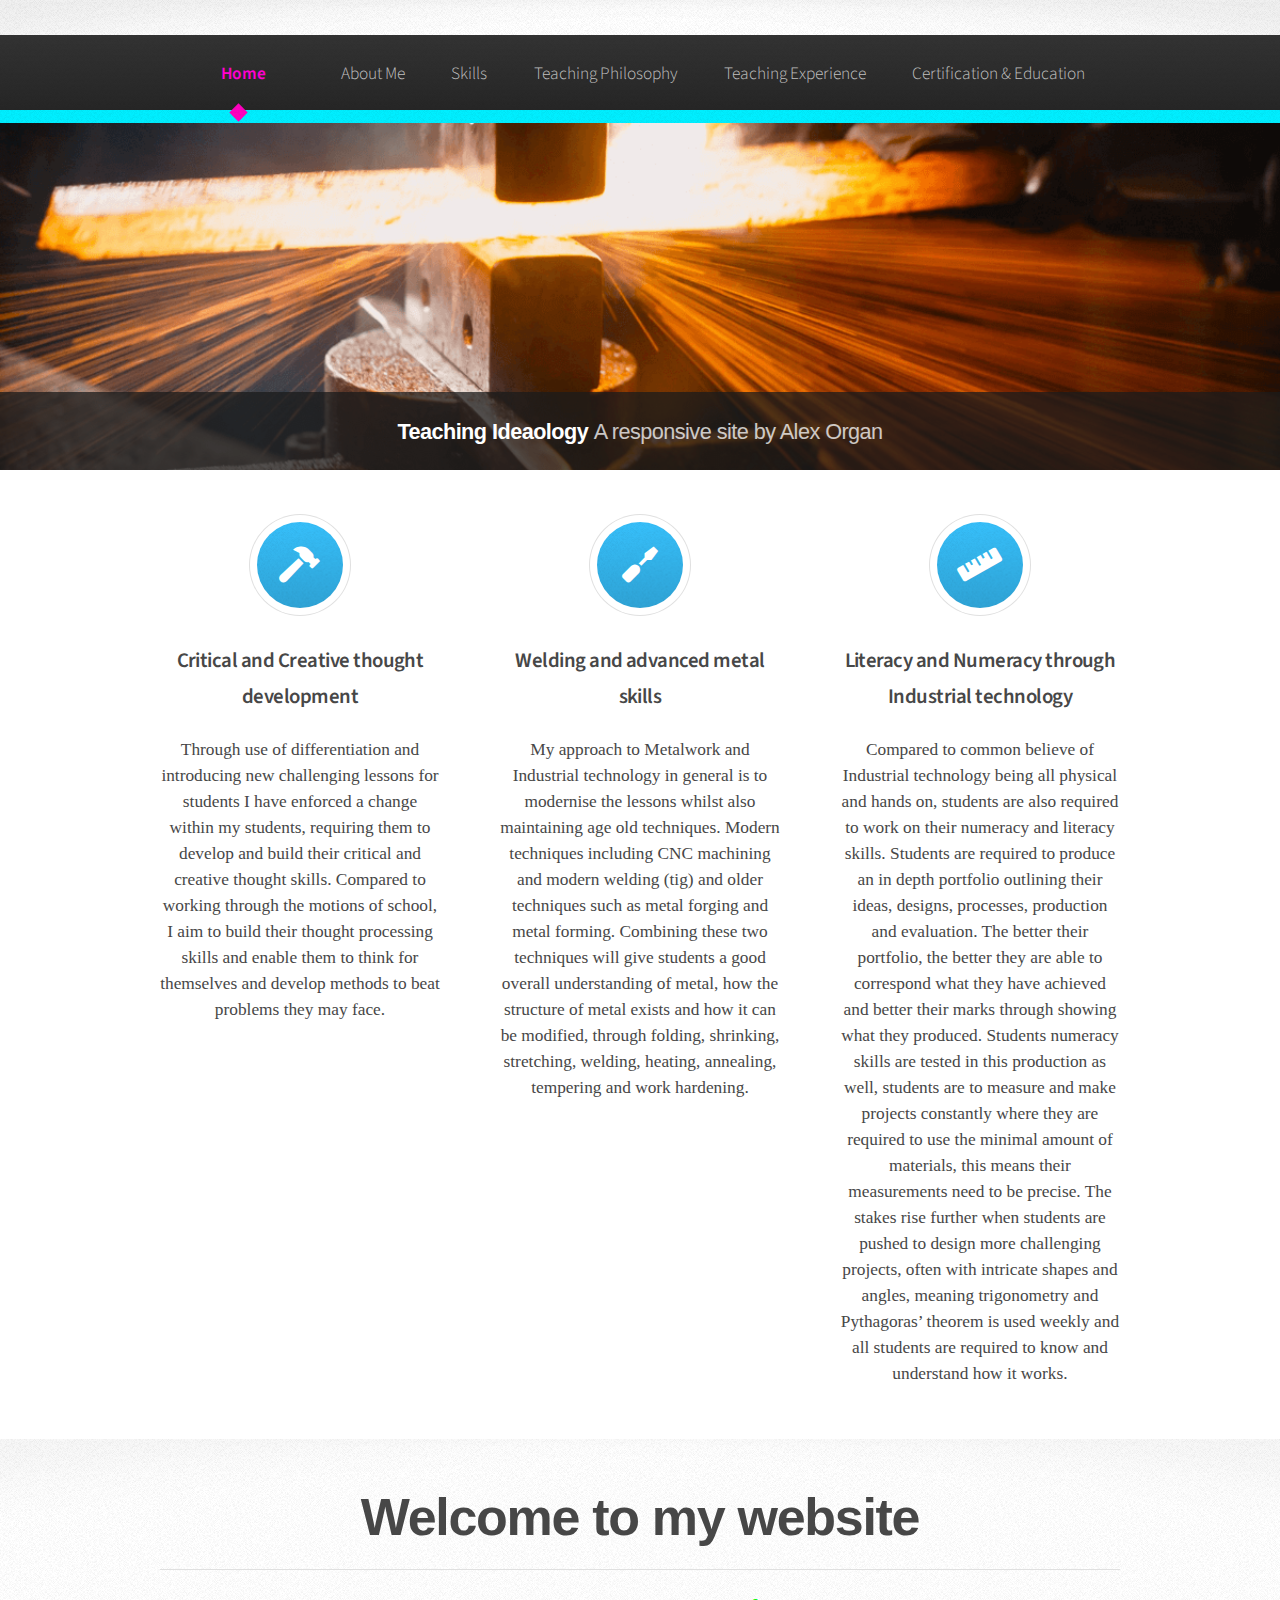
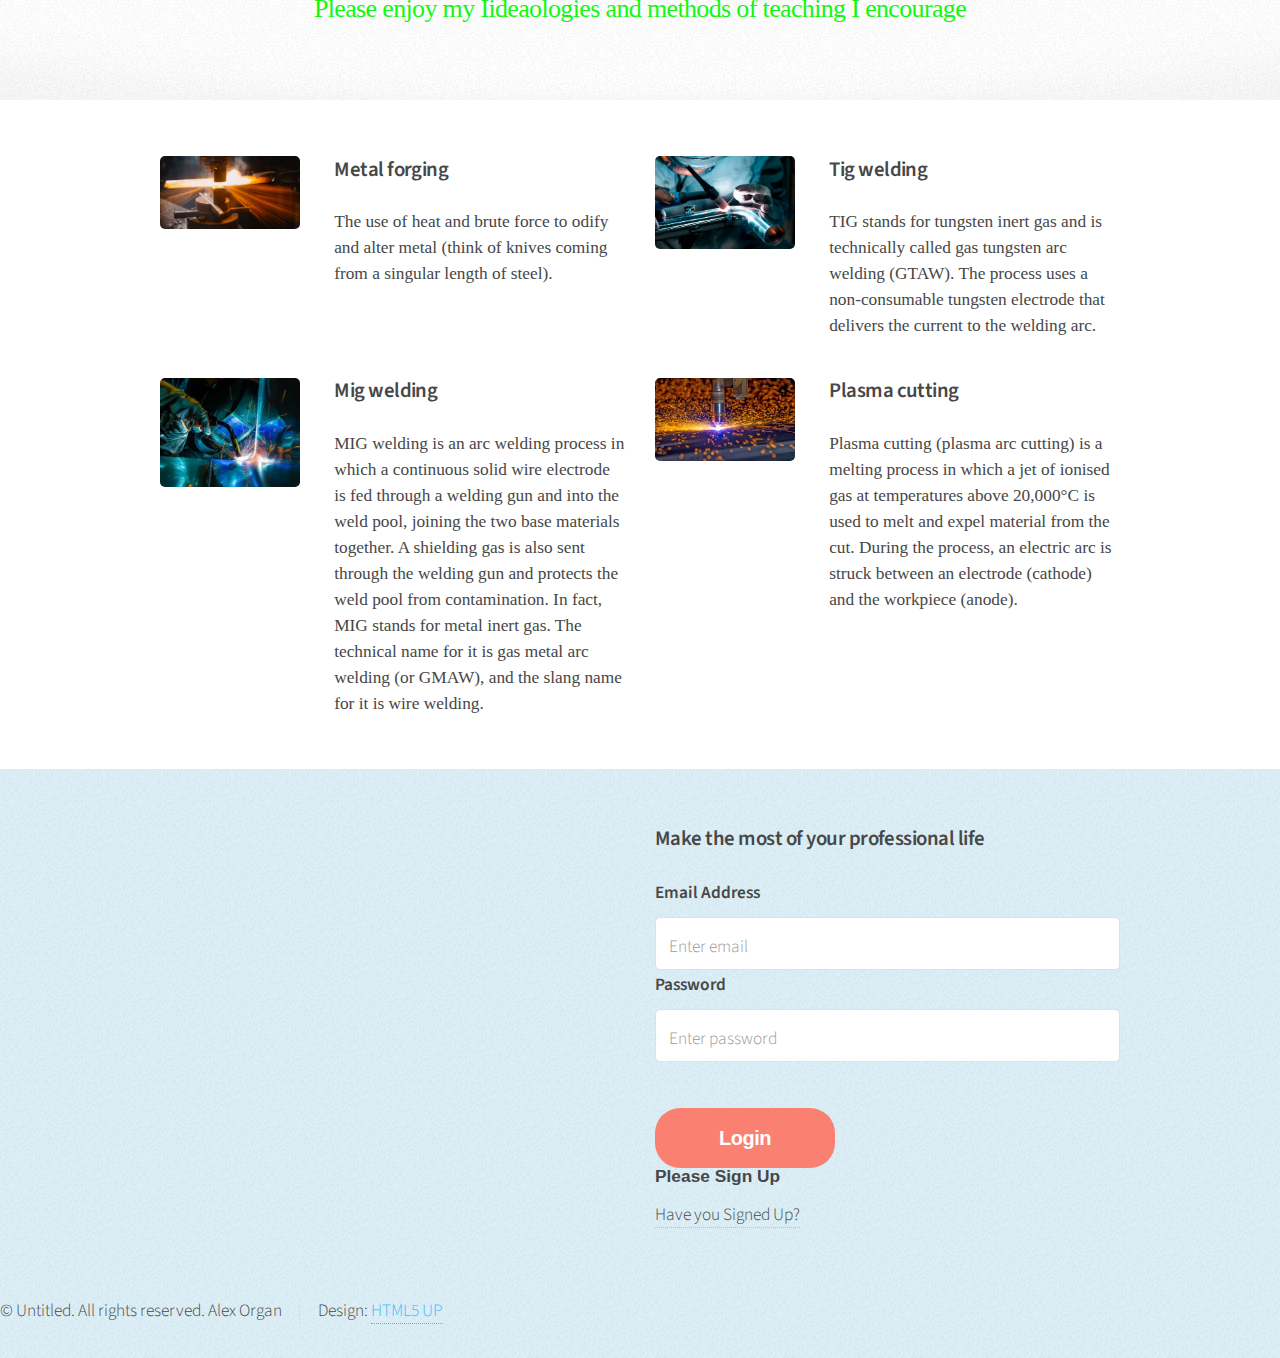
<file: index.html>
<!DOCTYPE HTML>
<!--
	Arcana by HTML5 UP
	html5up.net | @ajlkn
	Free for personal and commercial use under the CCA 3.0 license (html5up.net/license)
-->
<html>
	<head>
		<title>Arcana by HTML5 UP</title>
		<meta charset="utf-8" />
		<meta name="viewport" content="width=device-width, initial-scale=1, user-scalable=no" />
		<link rel="stylesheet" href="assets/css/main.css" />
	</head>
	<body class="is-preload">
		<div id="page-wrapper">

			<!-- Header -->
				<div id="header">

					<!-- Nav -->
						<nav id="nav">
							<ul>
								<li class="current"><a href="index.html">Home</a></li>
								<li>
									
									<ul>
										<li><a href="#">Home</a></li>
										<li><a href="#">About Me</a></li>
										<li><a href="#">Skills</a></li>
										<li><a href="#">Teaching Philosophy</a></li>
										<li><a href="#">Teaching Experience</a></li>
										<li><a href="#">Certification & Education</a></li>
										<li>
											
										</li>
									</ul>
								</li>
								<li><a href="AboutMe.html">About Me</a></li>
								<li><a href="Skills.html">Skills</a></li>
								<li><a href="TeachingPhilosophy.html">Teaching Philosophy</a></li>
								<li><a href="TeachingExperience.html">Teaching Experience</a></li>
								<li><a href="Certification&Education.html">Certification & Education</a></li>
							</ul>
						</nav>

				</div>

			<!-- Banner -->
				<section id="banner">
					<header>
						<h2>Teaching Ideaology <em>A responsive site by Alex Organ </em></h2>
					</header>
				</section>

			<!-- Highlights -->
				<section class="wrapper style1">
					<div class="container">
						<div class="row gtr-200">
							<section class="col-4 col-12-narrower">
								<div class="box highlight">
									<i class="icon solid major fa-hammer"></i>
									<h3>Critical and Creative thought development</h3>
									<p>Through use of differentiation and introducing new challenging lessons for students I have enforced a change within my students, requiring them to develop and build their critical and creative thought skills. Compared to working through the motions of school, I aim to build their thought processing skills and enable them to think for themselves and develop methods to beat problems they may face.</p>
								</div>
							</section>
							<section class="col-4 col-12-narrower">
								<div class="box highlight">
									<i class="icon solid major fa-screwdriver"></i>
									<h3>Welding and advanced metal skills</h3>
									<p>My approach to Metalwork and Industrial technology in general is to modernise the lessons whilst also maintaining age old techniques. Modern techniques including CNC machining and modern welding (tig) and older techniques such as metal forging and metal forming. Combining these two techniques will give students a good overall understanding of metal, how the structure of metal exists and how it can be modified, through folding, shrinking, stretching, welding, heating, annealing, tempering and work hardening. </p>
								</div>
							</section>
							<section class="col-4 col-12-narrower">
								<div class="box highlight">
									<i class="icon solid major fa-ruler"></i>
									<h3>Literacy and Numeracy through Industrial technology</h3>
									<p>Compared to common believe of Industrial technology being all physical and hands on, students are also required to work on their numeracy and literacy skills. Students are required to produce an in depth portfolio outlining their ideas, designs, processes, production and evaluation. The better their portfolio, the better they are able to correspond what they have achieved and better their marks through showing what they produced. Students numeracy skills are tested in this production as well, students are to measure and make projects constantly where they are required to use the minimal amount of materials, this means their measurements need to be precise. The stakes rise further when students are pushed to design more challenging projects, often with intricate shapes and angles, meaning trigonometry and Pythagoras’ theorem is used weekly and all students are required to know and understand how it works. </p>
								</div>
							</section>
						</div>
					</div>
				</section>

			<!-- Gigantic Heading -->
				<section class="wrapper style2">
					<div class="container">
						<header class="major">
							<h2>Welcome to my website</h2>
							<p>Please enjoy my Iideaologies and methods of teaching I encourage</p>
						</header>
					</div>
				</section>

			<!-- Posts -->
				<section class="wrapper style1">
					<div class="container">
						<div class="row">
							<section class="col-6 col-12-narrower">
								<div class="box post">
									<a href="#" class="image left"><img src="images/forging.webp" alt="" /></a>
									<div class="inner">
										<h3>Metal forging</h3>
										<p>The use of heat and brute force to odify and alter metal (think of knives coming from a singular length of steel).</p>
									</div>
								</div>
							</section>
							<section class="col-6 col-12-narrower">
								<div class="box post">
									<a href="#" class="image left"><img src="images/tig.jpg" alt="" /></a>
									<div class="inner">
										<h3>Tig welding</h3>
										<p>TIG stands for tungsten inert gas and is technically called gas tungsten arc welding (GTAW). The process uses a non-consumable tungsten electrode that delivers the current to the welding arc.</p>
									</div>
								</div>
							</section>
						</div>
						<div class="row">
							<section class="col-6 col-12-narrower">
								<div class="box post">
									<a href="#" class="image left"><img src="images/mig.jpg" alt="" /></a>
									<div class="inner">
										<h3>Mig welding</h3>
										<p>MIG welding is an arc welding process in which a continuous solid wire electrode is fed through a welding gun and into the weld pool, joining the two base materials together. A shielding gas is also sent through the welding gun and protects the weld pool from contamination. In fact, MIG stands for metal inert gas. The technical name for it is gas metal arc welding (or GMAW), and the slang name for it is wire welding.</p>
									</div>
								</div>
							</section>
							<section class="col-6 col-12-narrower">
								<div class="box post">
									<a href="#" class="image left"><img src="images/plasma.jpg" alt="" /></a>
									<div class="inner">
										<h3>Plasma cutting</h3>
										<p>Plasma cutting (plasma arc cutting) is a melting process in which a jet of ionised gas at temperatures above 20,000°C is used to melt and expel material from the cut. During the process, an electric arc is struck between an electrode (cathode) and the workpiece (anode).</p>
									</div>
								</div>
							</section>
						</div>
					</div>
				</section>


			<!-- Footer -->
				<div id="footer">
					<div class="container">
						<div class="row">
							<section class="col-3 col-6-narrower col-12-mobilep">
								
								</ul>
							</section>
							<section class="col-3 col-6-narrower col-12-mobilep">
								
								</ul>
							</section>
							<section class="col-6 col-12-narrower">
								<h3>Make the most of your professional life</h3>
								<form>
									<form method="POST">
										<div class="form-group">
										<label class="email" >Email Address</label>
										<input
										type="email"
										class="form-control"
										id="email"
										name="email"
										placeholder="Enter email"
										/>
										</div>
										<div class="form-group">
											<label for="password">Password</label>
											<input
											type="password"
											class="form-control"
											id="password"
											name="password"
											placeholder="Enter password"
										/>
										</div>
										<br/>
										<button type="submit" class="btn btn-primary">Login</button>
	
										<h1>Please Sign Up </h1>
										<a class="nav-item nav-link" id="Please Sign Up" href="signup.html">Have you Signed Up?</a>
									</form>
									</div>
								</form>
							</section>
						</div>
					</div>

					

					<!-- Copyright -->
						<div class="copyright">
							<ul class="menu">
								<li>&copy; Untitled. All rights reserved. Alex Organ</li><li>Design: <a href="http://html5up.net">HTML5 UP</a></li>
							</ul>
						</div>

				</div>

		</div>

		<!-- Scripts -->
			<script src="assets/js/jquery.min.js"></script>
			<script src="assets/js/jquery.dropotron.min.js"></script>
			<script src="assets/js/browser.min.js"></script>
			<script src="assets/js/breakpoints.min.js"></script>
			<script src="assets/js/util.js"></script>
			<script src="assets/js/main.js"></script>

	</body>
</html>
</file>
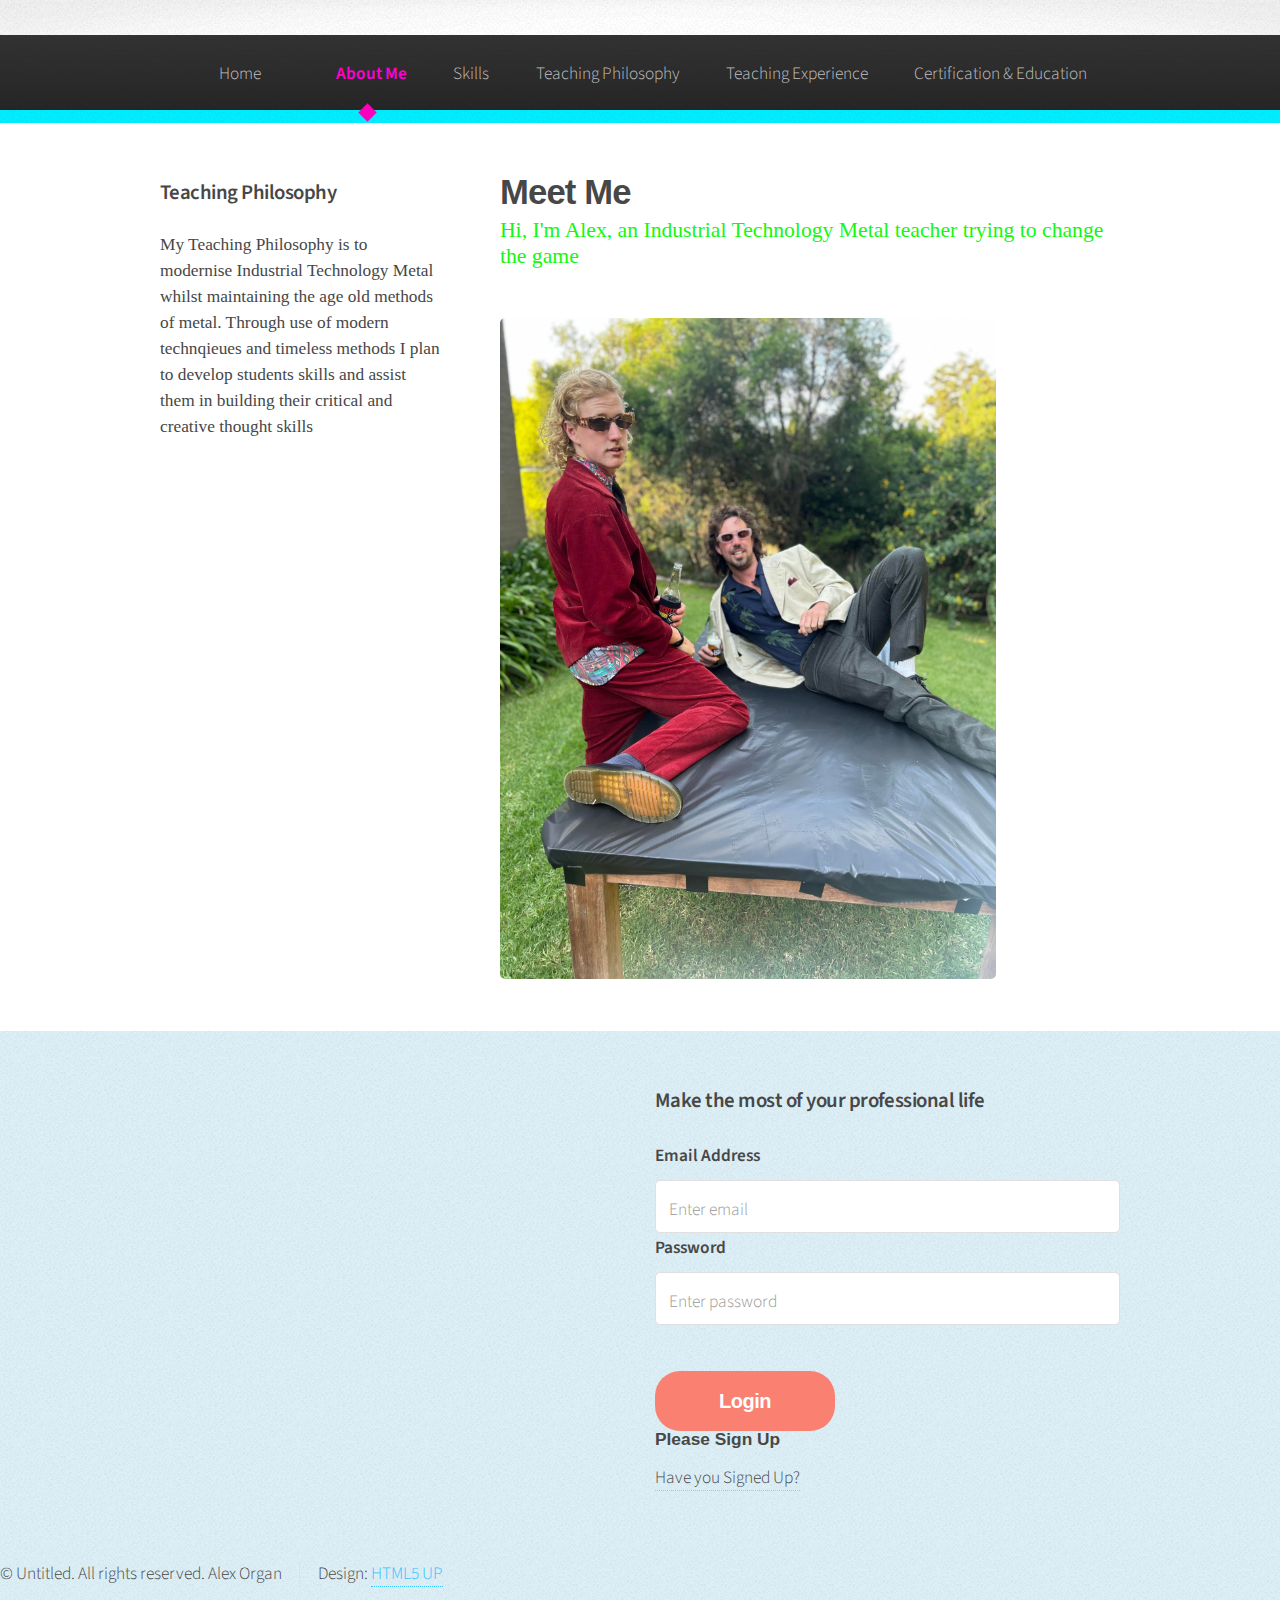
<file: AboutMe.html>
<!DOCTYPE HTML>
<!--
	Arcana by HTML5 UP
	html5up.net | @ajlkn
	Free for personal and commercial use under the CCA 3.0 license (html5up.net/license)
-->
<html>
	<head>
		<title>Left Sidebar - Arcana by HTML5 UP</title>
		<meta charset="utf-8" />
		<meta name="viewport" content="width=device-width, initial-scale=1, user-scalable=no" />
		<link rel="stylesheet" href="assets/css/main.css" />
	</head>
	<body class="is-preload">
		<div id="page-wrapper">

			<!-- Header -->
				<div id="header">

					<!-- Nav -->
						<nav id="nav">
							<ul>
								<li><a href="index.html">Home</a></li>
								<li>
									<ul>
										<li><a href="#">Home</a></li>
										<li><a href="#">About Me</a></li>
										<li><a href="#">Skills</a></li>
										<li><a href="#">Teaching Philosophy</a></li>
										<li><a href="#">Teaching Experience</a></li>
										<li><a href="#">Certification & Education</a></li>
										<li>
											
										</li>
									</ul>
								</li>
								<li class="current"><a href="AboutMe.html">About Me</a></li>
								<li><a href="Skills.html">Skills</a></li>
								<li><a href="TeachingPhilosophy.html">Teaching Philosophy</a></li>
								<li><a href="TeachingExperience.html">Teaching Experience</a></li>
								<li><a href="Certification&Education.html">Certification & Education</a></li>
							</ul>
						</nav>

				</div>

			<!-- Main -->
				<section class="wrapper style1">
					<div class="container">
						<div class="row gtr-200">
							<div class="col-4 col-12-narrower">
								<div id="sidebar">

									<!-- Sidebar -->

										<section>
											<h3>Teaching Philosophy</h3>
											<p>My Teaching Philosophy is to modernise Industrial Technology Metal whilst maintaining the age old methods of metal. Through use of modern technqieues and timeless methods I plan to develop students skills and assist them in building their critical and creative thought skills</p>
											<footer>
												
											</footer>
										</section>

										<section>
											
											</ul>
											<footer>
												
											</footer>
										</section>

								</div>
							</div>
							<div class="col-8  col-12-narrower imp-narrower">
								<div id="content">

									<!-- Content -->

										<article>
											<header>
												<h2>Meet Me</h2>
												<p>Hi, I'm Alex, an Industrial Technology Metal teacher trying to change the game</p>
											</header>

											<span class="image featured"><img src="images/Profilepicture.jpg" alt="" /></span>

											

								</div>
							</div>
						</div>
					</div>
				</section>

			<!-- Footer -->
				<div id="footer">
					<div class="container">
						<div class="row">
							<section class="col-3 col-6-narrower col-12-mobilep">
								
								</ul>
							</section>
							<section class="col-3 col-6-narrower col-12-mobilep">
								
								</ul>
							</section>
							<section class="col-6 col-12-narrower">
								<h3>Make the most of your professional life</h3>
								<form>
									<form method="POST">
										<div class="form-group">
										<label class="email" >Email Address</label>
										<input
										type="email"
										class="form-control"
										id="email"
										name="email"
										placeholder="Enter email"
										/>
										</div>
										<div class="form-group">
											<label for="password">Password</label>
											<input
											type="password"
											class="form-control"
											id="password"
											name="password"
											placeholder="Enter password"
										/>
										</div>
										<br/>
										<button type="submit" class="btn btn-primary">Login</button>
	
										<h1>Please Sign Up </h1>
										<a class="nav-item nav-link" id="Please Sign Up" href="signup.html">Have you Signed Up?</a>
									</form>
									</div>
								</form>
							</section>
						</div>
					</div>

					

					<!-- Copyright -->
						<div class="copyright">
							<ul class="menu">
								<li>&copy; Untitled. All rights reserved. Alex Organ</li><li>Design: <a href="http://html5up.net">HTML5 UP</a></li>
							</ul>
						</div>

				</div>

		</div>

		<!-- Scripts -->
			<script src="assets/js/jquery.min.js"></script>
			<script src="assets/js/jquery.dropotron.min.js"></script>
			<script src="assets/js/browser.min.js"></script>
			<script src="assets/js/breakpoints.min.js"></script>
			<script src="assets/js/util.js"></script>
			<script src="assets/js/main.js"></script>

	</body>
</html>
</file>
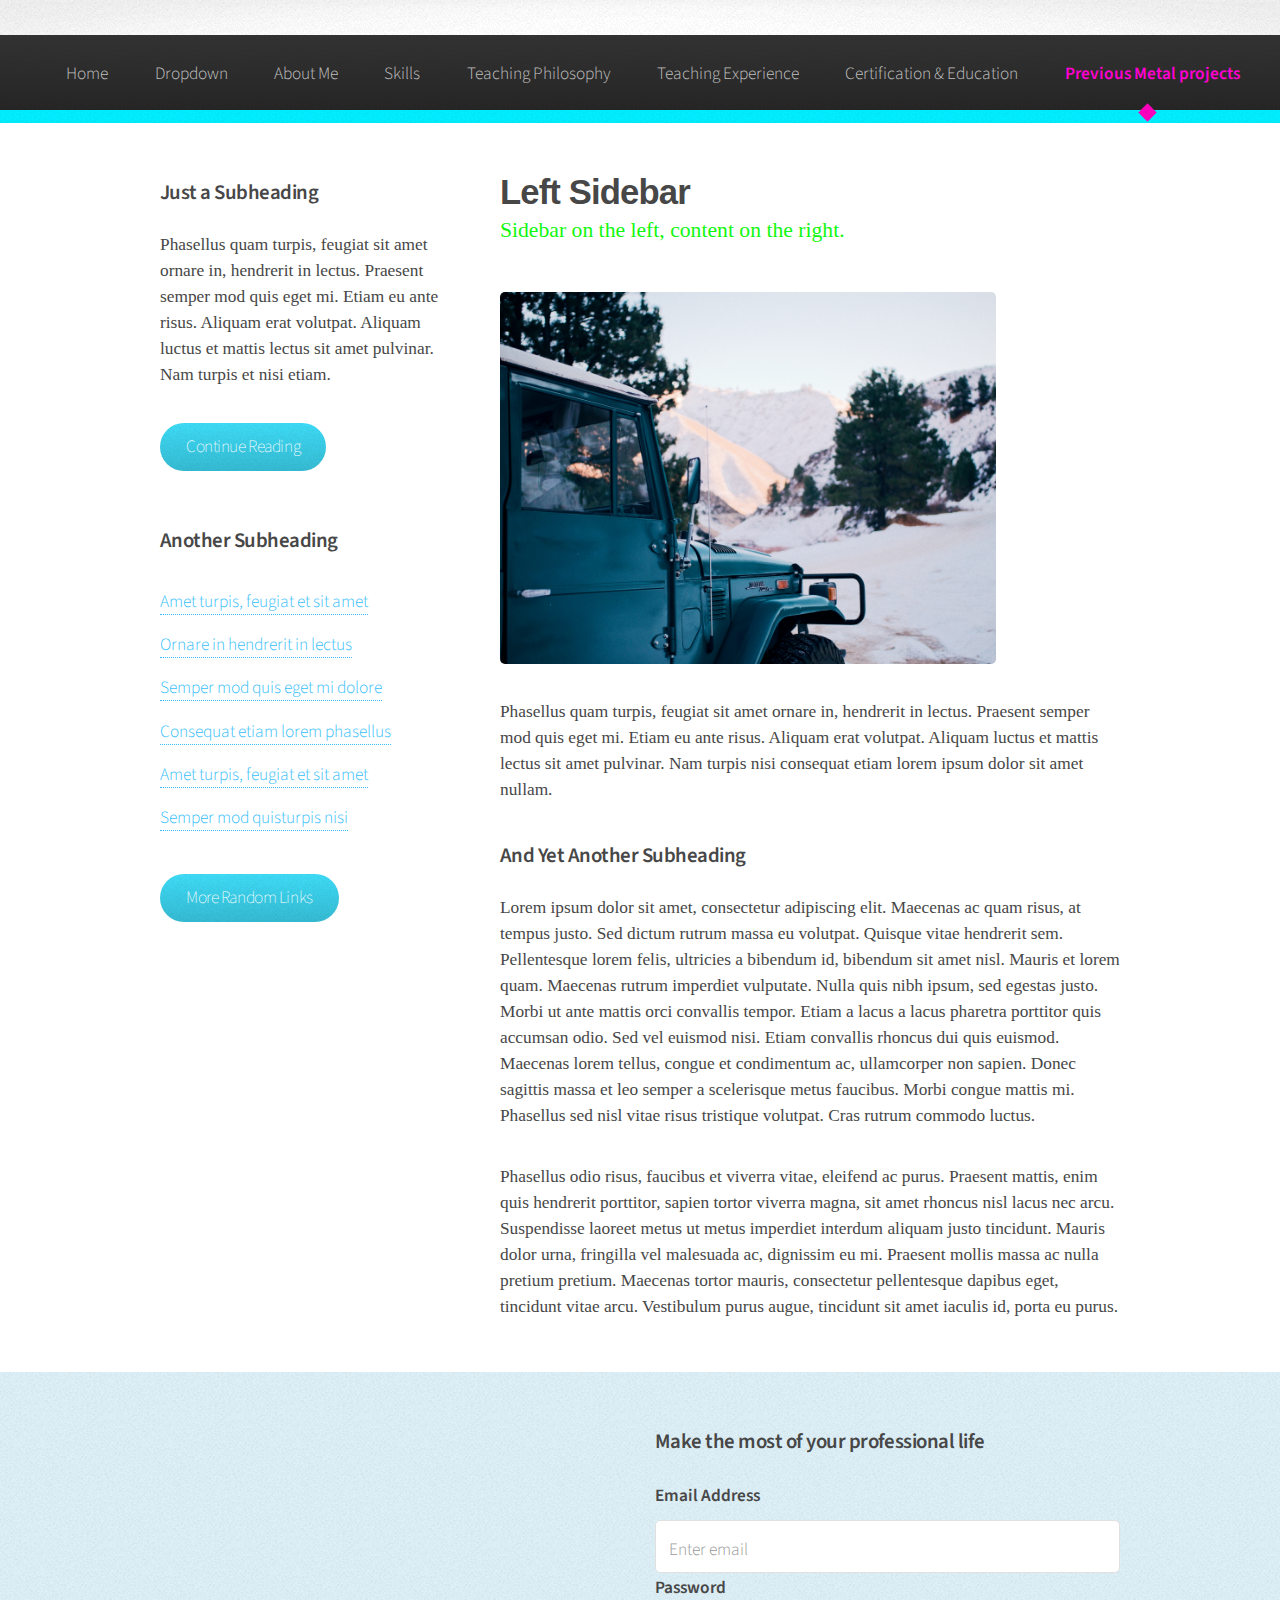
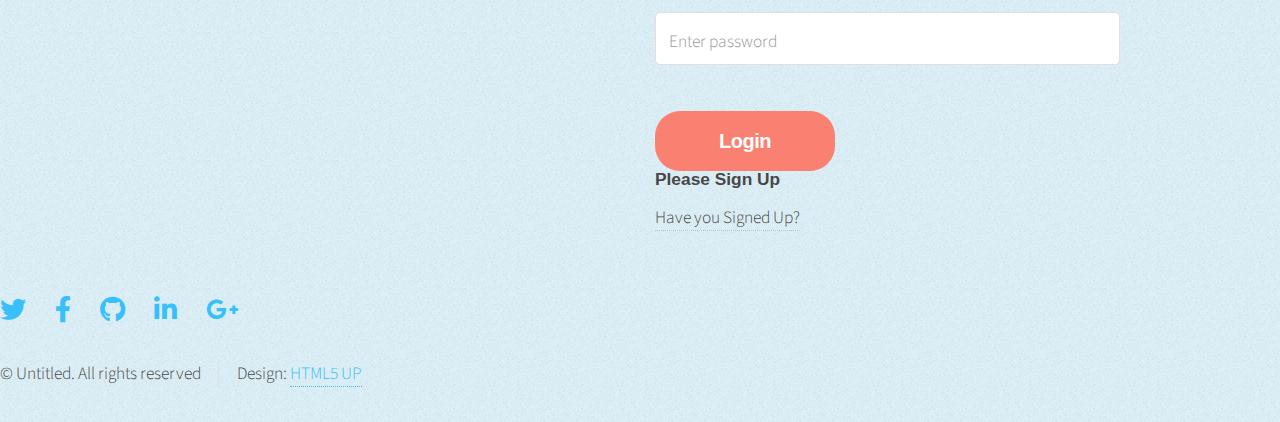
<file: PreviousMetalprojects.html>
<!DOCTYPE HTML>
<!--
	Arcana by HTML5 UP
	html5up.net | @ajlkn
	Free for personal and commercial use under the CCA 3.0 license (html5up.net/license)
-->
<html>
	<head>
		<title>Previous Metal projects</title>
		<meta charset="utf-8" />
		<meta name="viewport" content="width=device-width, initial-scale=1, user-scalable=no" />
		<link rel="stylesheet" href="assets/css/main.css" />
	</head>
	<body class="is-preload">
		<div id="page-wrapper">

			<!-- Header -->
				<div id="header">

					<!-- Nav -->
						<nav id="nav">
							<ul>
								<li><a href="index.html">Home</a></li>
								<li>
									<a href="#">Dropdown</a>
									<ul>
										<li><a href="#">Home</a></li>
										<li><a href="#">About Me</a></li>
										<li><a href="#">Skills</a></li>
										<li><a href="#">Teaching Philosophy</a></li>
										<li><a href="#">Teaching Experience</a></li>
										<li><a href="#">Certification & Education</a></li>
										<li>
											<a href="#">Submenu</a>
											<ul>
												<li><a href="#">Contact me</a></li>
												<li><a href="#">Lesson plans</a></li>
												<li><a href="#">Previous projects Metal</a></li>
												<li><a href="#">Previous projects Timber</a></li>
												<li><a href="#">Previous projects Graphics</a></li>
												<li><a href="#">Previous projects Design & Technology</a></li>
											</ul>
										</li>
									</ul>
								</li>
								<li><a href="AboutMe.html">About Me</a></li>
								<li><a href="Skills.html">Skills</a></li>
								<li><a href="TeachingPhilosophy.html">Teaching Philosophy</a></li>
								<li><a href="TeachingExperience.html">Teaching Experience</a></li>
								<li><a href="Certification&Education.html">Certification & Education</a></li>
								<li class="current"><a href="PreviousMetalprojects.html">Previous Metal projects</a></li>
							</ul>
						</nav>

				</div>

			<!-- Main -->
				<section class="wrapper style1">
					<div class="container">
						<div class="row gtr-200">
							<div class="col-4 col-12-narrower">
								<div id="sidebar">

									<!-- Sidebar -->

										<section>
											<h3>Just a Subheading</h3>
											<p>Phasellus quam turpis, feugiat sit amet ornare in, hendrerit in lectus.
											Praesent semper mod quis eget mi. Etiam eu ante risus. Aliquam erat volutpat.
											Aliquam luctus et mattis lectus sit amet pulvinar. Nam turpis et nisi etiam.</p>
											<footer>
												<a href="#" class="button">Continue Reading</a>
											</footer>
										</section>

										<section>
											<h3>Another Subheading</h3>
											<ul class="links">
												<li><a href="#">Amet turpis, feugiat et sit amet</a></li>
												<li><a href="#">Ornare in hendrerit in lectus</a></li>
												<li><a href="#">Semper mod quis eget mi dolore</a></li>
												<li><a href="#">Consequat etiam lorem phasellus</a></li>
												<li><a href="#">Amet turpis, feugiat et sit amet</a></li>
												<li><a href="#">Semper mod quisturpis nisi</a></li>
											</ul>
											<footer>
												<a href="#" class="button">More Random Links</a>
											</footer>
										</section>

								</div>
							</div>
							<div class="col-8  col-12-narrower imp-narrower">
								<div id="content">

									<!-- Content -->

										<article>
											<header>
												<h2>Left Sidebar</h2>
												<p>Sidebar on the left, content on the right.</p>
											</header>

											<span class="image featured"><img src="images/myprofile.jpg" alt="" /></span>

											<p>Phasellus quam turpis, feugiat sit amet ornare in, hendrerit in lectus.
											Praesent semper mod quis eget mi. Etiam eu ante risus. Aliquam erat volutpat.
											Aliquam luctus et mattis lectus sit amet pulvinar. Nam turpis nisi
											consequat etiam lorem ipsum dolor sit amet nullam.</p>

											<h3>And Yet Another Subheading</h3>
											<p>Lorem ipsum dolor sit amet, consectetur adipiscing elit. Maecenas ac quam risus, at tempus
											justo. Sed dictum rutrum massa eu volutpat. Quisque vitae hendrerit sem. Pellentesque lorem felis,
											ultricies a bibendum id, bibendum sit amet nisl. Mauris et lorem quam. Maecenas rutrum imperdiet
											vulputate. Nulla quis nibh ipsum, sed egestas justo. Morbi ut ante mattis orci convallis tempor.
											Etiam a lacus a lacus pharetra porttitor quis accumsan odio. Sed vel euismod nisi. Etiam convallis
											rhoncus dui quis euismod. Maecenas lorem tellus, congue et condimentum ac, ullamcorper non sapien.
											Donec sagittis massa et leo semper a scelerisque metus faucibus. Morbi congue mattis mi.
											Phasellus sed nisl vitae risus tristique volutpat. Cras rutrum commodo luctus.</p>

											<p>Phasellus odio risus, faucibus et viverra vitae, eleifend ac purus. Praesent mattis, enim
											quis hendrerit porttitor, sapien tortor viverra magna, sit amet rhoncus nisl lacus nec arcu.
											Suspendisse laoreet metus ut metus imperdiet interdum aliquam justo tincidunt. Mauris dolor urna,
											fringilla vel malesuada ac, dignissim eu mi. Praesent mollis massa ac nulla pretium pretium.
											Maecenas tortor mauris, consectetur pellentesque dapibus eget, tincidunt vitae arcu.
											Vestibulum purus augue, tincidunt sit amet iaculis id, porta eu purus.</p>
										</article>

								</div>
							</div>
						</div>
					</div>
				</section>

			<!-- Footer -->
				<div id="footer">
					<div class="container">
						<div class="row">
							<section class="col-3 col-6-narrower col-12-mobilep">
								
								</ul>
							</section>
							<section class="col-3 col-6-narrower col-12-mobilep">
								
								</ul>
							</section>
							<section class="col-6 col-12-narrower">
								<h3>Make the most of your professional life</h3>
								<form>
									<form method="POST">
										<div class="form-group">
										<label class="email" >Email Address</label>
										<input
										type="email"
										class="form-control"
										id="email"
										name="email"
										placeholder="Enter email"
										/>
										</div>
										<div class="form-group">
											<label for="password">Password</label>
											<input
											type="password"
											class="form-control"
											id="password"
											name="password"
											placeholder="Enter password"
										/>
										</div>
										<br/>
										<button type="submit" class="btn btn-primary">Login</button>
	
										<h1>Please Sign Up </h1>
										<a class="nav-item nav-link" id="Please Sign Up" href="signup.html">Have you Signed Up?</a>
									</form>
									</div>
								</form>
							</section>
						</div>
					</div>
					<!-- Icons -->
						<ul class="icons">
							<li><a href="#" class="icon brands fa-twitter"><span class="label">Twitter</span></a></li>
							<li><a href="#" class="icon brands fa-facebook-f"><span class="label">Facebook</span></a></li>
							<li><a href="#" class="icon brands fa-github"><span class="label">GitHub</span></a></li>
							<li><a href="#" class="icon brands fa-linkedin-in"><span class="label">LinkedIn</span></a></li>
							<li><a href="#" class="icon brands fa-google-plus-g"><span class="label">Google+</span></a></li>
						</ul>

					<!-- Copyright -->
						<div class="copyright">
							<ul class="menu">
								<li>&copy; Untitled. All rights reserved</li><li>Design: <a href="http://html5up.net">HTML5 UP</a></li>
							</ul>
						</div>

				</div>

		</div>

		<!-- Scripts -->
			<script src="assets/js/jquery.min.js"></script>
			<script src="assets/js/jquery.dropotron.min.js"></script>
			<script src="assets/js/browser.min.js"></script>
			<script src="assets/js/breakpoints.min.js"></script>
			<script src="assets/js/util.js"></script>
			<script src="assets/js/main.js"></script>

	</body>
</html>
</file>
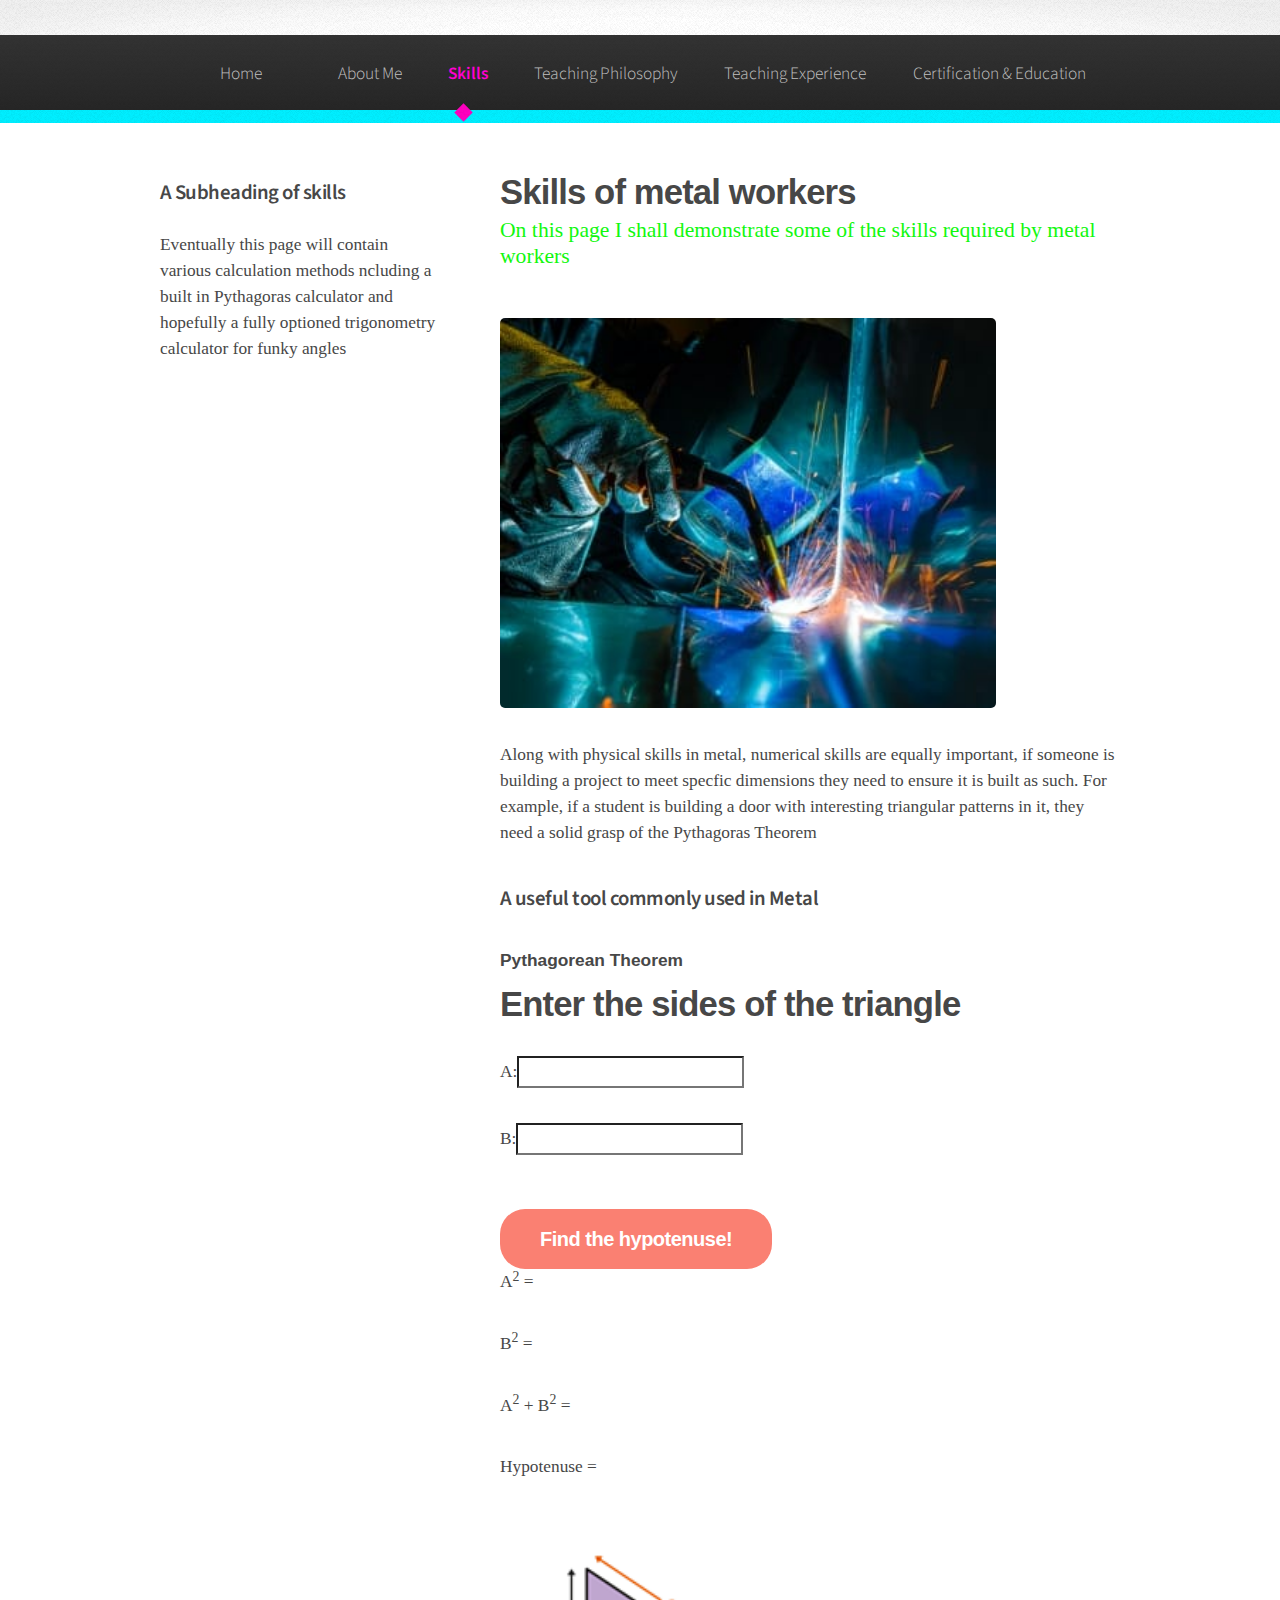
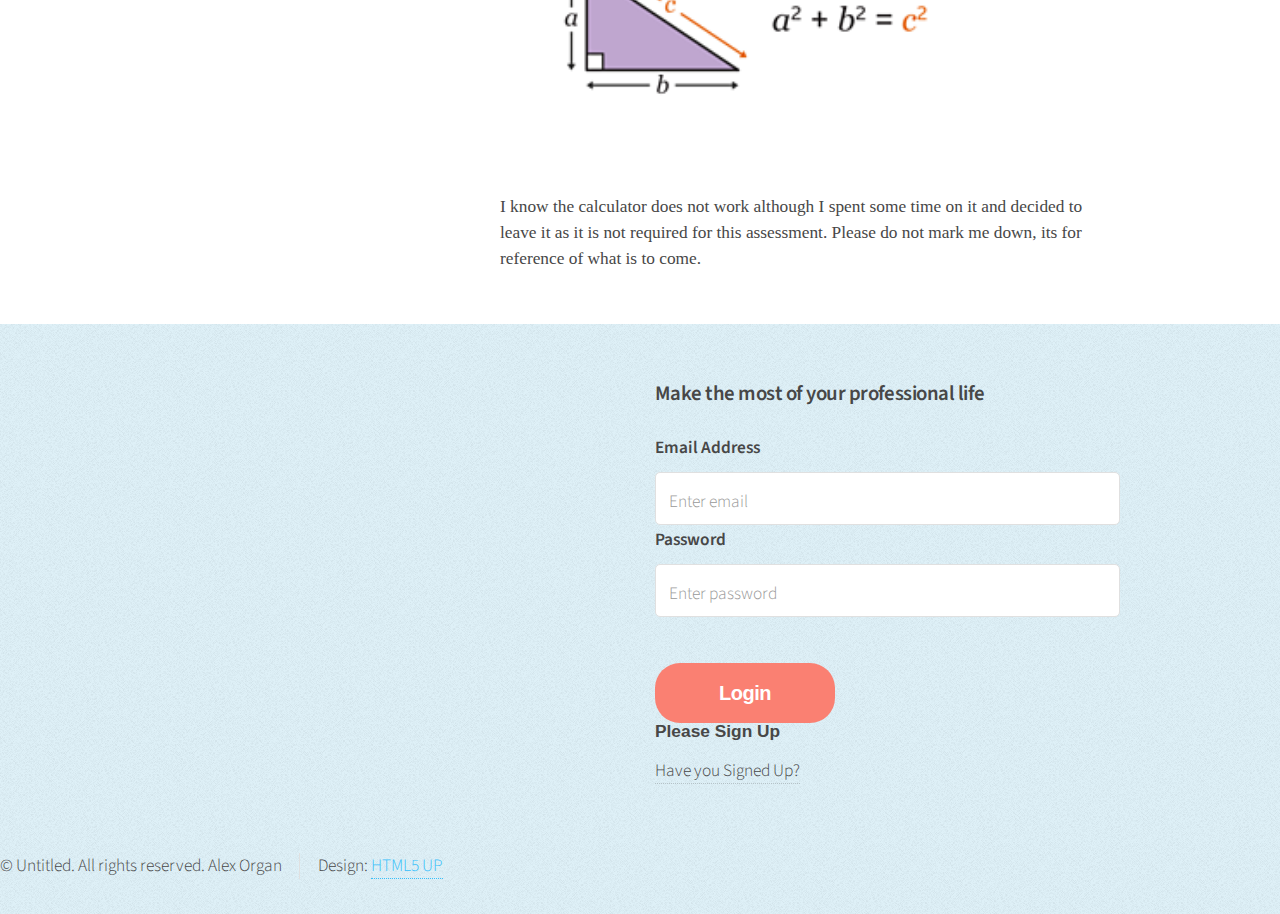
<file: Skills.html>
<!DOCTYPE HTML>
<!--
	Arcana by HTML5 UP
	html5up.net | @ajlkn
	Free for personal and commercial use under the CCA 3.0 license (html5up.net/license)
-->
<html>
	<head>
		<title>Left Sidebar - Arcana by HTML5 UP</title>
		<meta charset="utf-8" />
		<meta name="viewport" content="width=device-width, initial-scale=1, user-scalable=no" />
		<link rel="stylesheet" href="assets/css/main.css" />
	</head>
	<body class="is-preload">
		<div id="page-wrapper">

			<!-- Header -->
				<div id="header">

					<!-- Nav -->
						<nav id="nav">
							<ul>
								<li><a href="index.html">Home</a></li>
								<li>
									<ul>
										<li><a href="#">Home</a></li>
										<li><a href="#">About Me</a></li>
										<li><a href="#">Skills</a></li>
										<li><a href="#">Teaching Philosophy</a></li>
										<li><a href="#">Teaching Experience</a></li>
										<li><a href="#">Certification & Education</a></li>
										<li>
											
									</ul>
								</li>
								<li><a href="AboutMe.html">About Me</a></li>
								<li class="current"><a href="Skills.html">Skills</a></li>
								<li><a href="TeachingPhilosophy.html">Teaching Philosophy</a></li>
								<li><a href="TeachingExperience.html">Teaching Experience</a></li>
								<li><a href="Certification&Education.html">Certification & Education</a></li>
							</ul>
						</nav>

				</div>

			<!-- Main -->
				<section class="wrapper style1">
					<div class="container">
						<div class="row gtr-200">
							<div class="col-4 col-12-narrower">
								<div id="sidebar">

									<!-- Sidebar -->

										<section>
											<h3>A Subheading of skills</h3>
											<p>Eventually this page will contain various calculation methods ncluding a built in Pythagoras calculator and hopefully a fully optioned trigonometry calculator for funky angles</p>
											<footer>
											
											</footer>
										</section>

								</div>
							</div>
							<div class="col-8  col-12-narrower imp-narrower">
								<div id="content">

									<!-- Content -->

										<article>
											<header>
												<h2>Skills of metal workers</h2>
												<p>On this page I shall demonstrate some of the skills required by metal workers</p>
											</header>

											<span class="image featured"><img src="images/mig.jpg" alt="" /></span>

											<p>Along with physical skills in metal, numerical skills are equally important, if someone is building a project to meet specfic dimensions they need to ensure it is built as such. 
												For example, if a student is building a door with interesting triangular patterns in it, they need a solid grasp of the Pythagoras Theorem</p>

											<h3>A useful tool commonly used in Metal</h3>
											<p>
												<h1>Pythagorean Theorem</h1>
												<h2>Enter the sides of the triangle</h2>
												<p>A:<input type="number" id="a" min="1"></p>
												<p>B:<input type="number" id="b" min="1"></p>
												
												<button onclick="findH()">Find the hypotenuse!</button>
												
												<p>A<sup>2</sup> = <span id="aSqu"></span>
												<p>B<sup>2</sup> = <span id="bSqu"></span>
												<p>A<sup>2</sup> + B<sup>2</sup>  = <span id="aAndB"></span>
												<p>Hypotenuse = <span id="sqrtC"></span>
												  
												  
												<span class="image featured"><img src="images/Pythagoras.png" alt="" /></span>
										</p>

											<p>I know the calculator does not work although I spent some time on it and decided to leave it as it is not required for this assessment.
												Please do not mark me down, its for reference of what is to come.
											</p>
										</article>

								</div>
							</div>
						</div>
					</div>
				</section>

			<!-- Footer -->
				<div id="footer">
					<div class="container">
						<div class="row">
							<section class="col-3 col-6-narrower col-12-mobilep">
								
								</ul>
							</section>
							<section class="col-3 col-6-narrower col-12-mobilep">
								
								</ul>
							</section>
							<section class="col-6 col-12-narrower">
								<h3>Make the most of your professional life</h3>
								<form>
									<form method="POST">
										<div class="form-group">
										<label class="email" >Email Address</label>
										<input
										type="email"
										class="form-control"
										id="email"
										name="email"
										placeholder="Enter email"
										/>
										</div>
										<div class="form-group">
											<label for="password">Password</label>
											<input
											type="password"
											class="form-control"
											id="password"
											name="password"
											placeholder="Enter password"
										/>
										</div>
										<br/>
										<button type="submit" class="btn btn-primary">Login</button>
	
										<h1>Please Sign Up </h1>
										<a class="nav-item nav-link" id="Please Sign Up" href="signup.html">Have you Signed Up?</a>
									</form>
									</div>
								</form>
							</section>
						</div>
					</div>
					

					<!-- Copyright -->
						<div class="copyright">
							<ul class="menu">
								<li>&copy; Untitled. All rights reserved. Alex Organ</li><li>Design: <a href="http://html5up.net">HTML5 UP</a></li>
							</ul>
						</div>

				</div>

		</div>

		<!-- Scripts -->
			<script src="assets/js/jquery.min.js"></script>
			<script src="assets/js/jquery.dropotron.min.js"></script>
			<script src="assets/js/browser.min.js"></script>
			<script src="assets/js/breakpoints.min.js"></script>
			<script src="assets/js/util.js"></script>
			<script src="assets/js/main.js"></script>

	</body>
</html>
</file>
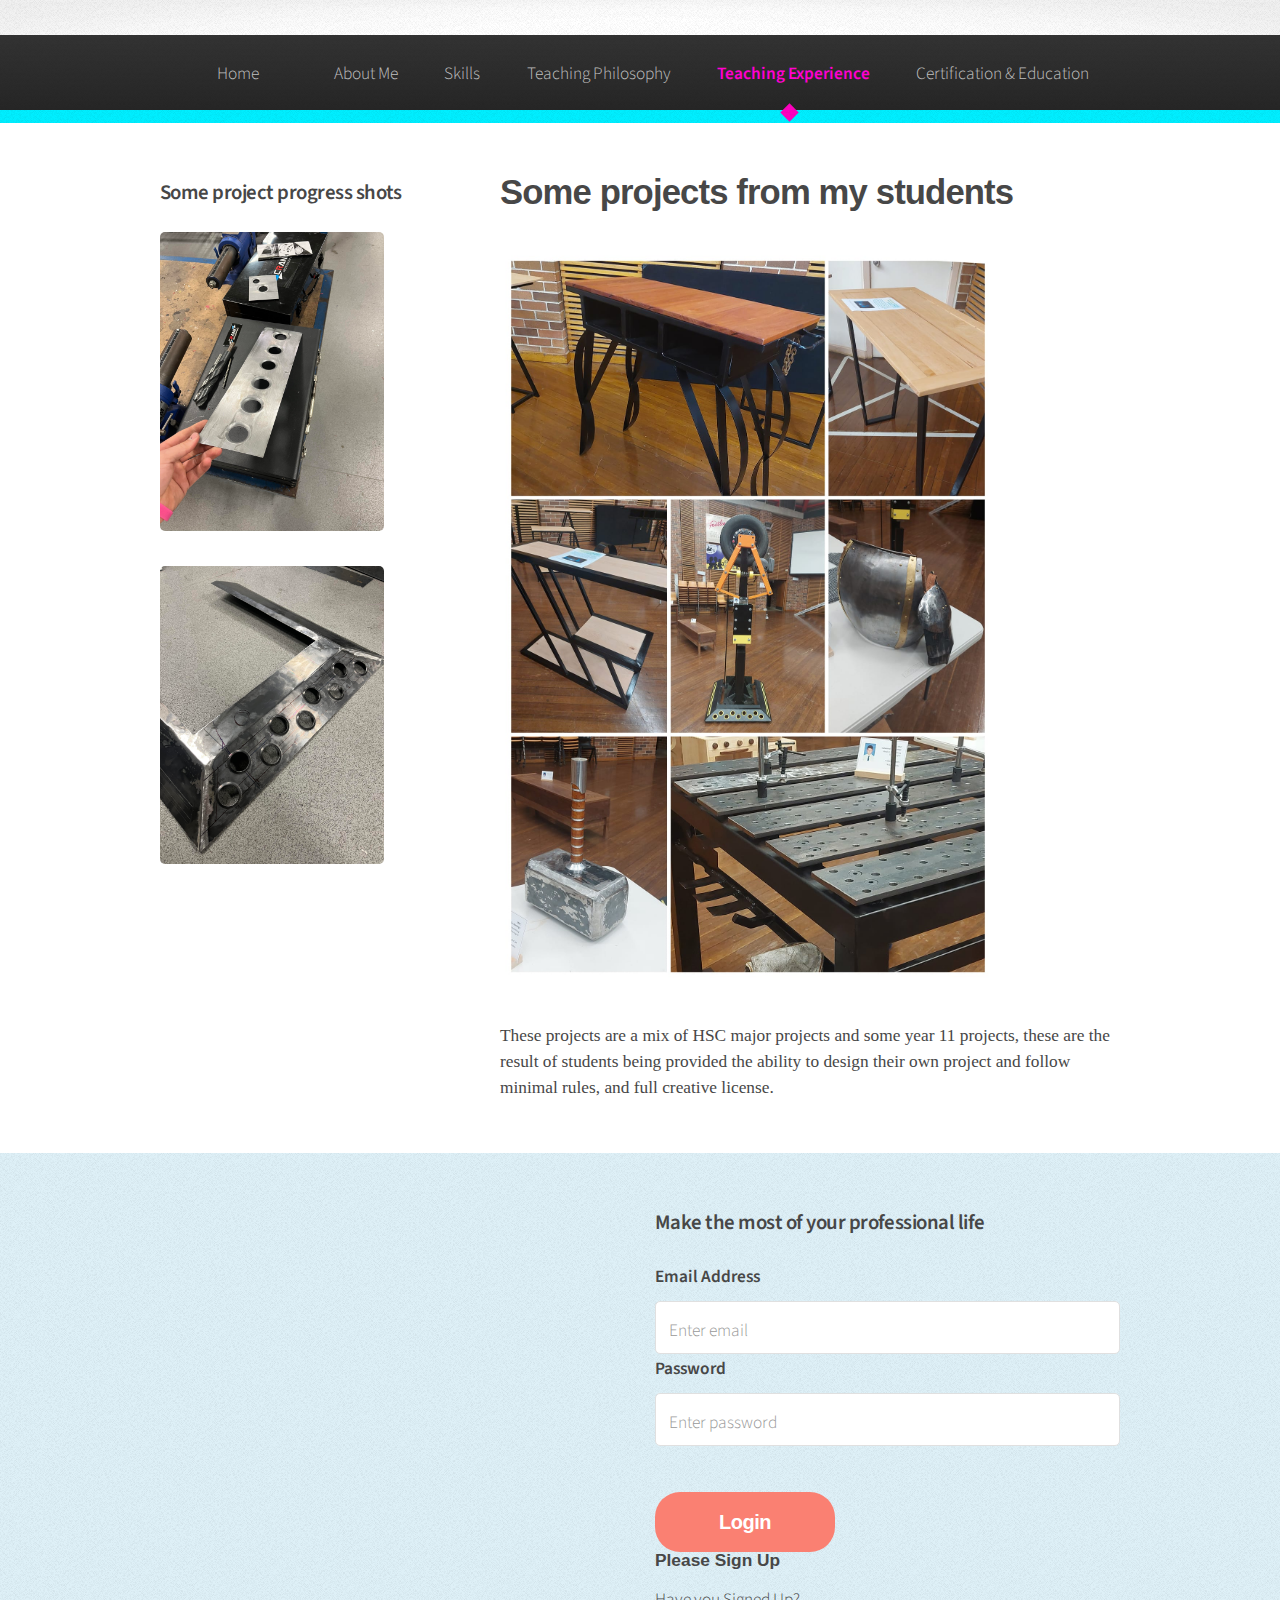
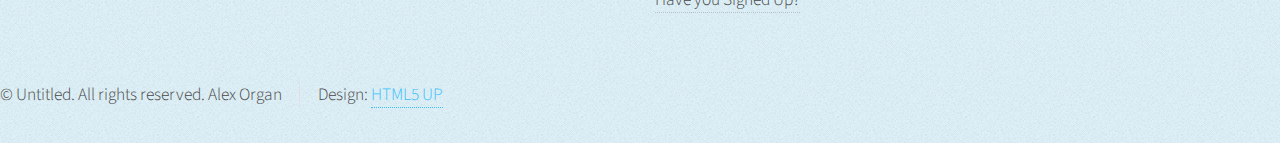
<file: TeachingExperience.html>
<!DOCTYPE HTML>
<!--
	Arcana by HTML5 UP
	html5up.net | @ajlkn
	Free for personal and commercial use under the CCA 3.0 license (html5up.net/license)
-->
<html>
	<head>
		<title>Left Sidebar - Arcana by HTML5 UP</title>
		<meta charset="utf-8" />
		<meta name="viewport" content="width=device-width, initial-scale=1, user-scalable=no" />
		<link rel="stylesheet" href="assets/css/main.css" />
	</head>
	<body class="is-preload">
		<div id="page-wrapper">

			<!-- Header -->
				<div id="header">

					<!-- Nav -->
						<nav id="nav">
							<ul>
								<li><a href="index.html">Home</a></li>
								<li>
									<ul>
										<li><a href="#">Home</a></li>
										<li><a href="#">About Me</a></li>
										<li><a href="#">Skills</a></li>
										<li><a href="#">Teaching Philosophy</a></li>
										<li><a href="#">Teaching Experience</a></li>
										<li><a href="#">Certification & Education</a></li>
										
										</li>
									</ul>
								</li>
								<li><a href="AboutMe.html">About Me</a></li>
								<li><a href="Skills.html">Skills</a></li>
								<li><a href="TeachingPhilosophy.html">Teaching Philosophy</a></li>
								<li class="current"><a href="TeachingExperience.html">Teaching Experience</a></li>
								<li><a href="Certification&Education.html">Certification & Education</a></li>
							</ul>
						</nav>

				</div>

			<!-- Main -->
				<section class="wrapper style1">
					<div class="container">
						<div class="row gtr-200">
							<div class="col-4 col-12-narrower">
								<div id="sidebar">

									<!-- Sidebar -->

										<section>
											<h3>Some project progress shots</h3>
											<span class="image featured"><img src="images/dimples.jpg" alt="" /></span>
											<span class="image featured"><img src="images/step.jpg" alt="" /></span>

											
											<footer>
												
										</section>

										

								</div>
							</div>
							<div class="col-8  col-12-narrower imp-narrower">
								<div id="content">

									<!-- Content -->

										<article>
											<header>
												<h2>Some projects from my students</h2>
											</header>

											<span class="image featured"><img src="images/Metalprojects.jpg" alt="" /></span>

											<p>These projects are a mix of HSC major projects and some year 11 projects, these are the result of students being provided the ability to design their own 
												project and follow minimal rules, and full creative license.
											</p>

											
										</article>

								</div>
							</div>
						</div>
					</div>
				</section>

			<!-- Footer -->
				<div id="footer">
					<div class="container">
						<div class="row">
							<section class="col-3 col-6-narrower col-12-mobilep">
								
								</ul>
							</section>
							<section class="col-3 col-6-narrower col-12-mobilep">
								
								</ul>
							</section>
							<section class="col-6 col-12-narrower">
								<h3>Make the most of your professional life</h3>
								<form>
									<form method="POST">
										<div class="form-group">
										<label class="email" >Email Address</label>
										<input
										type="email"
										class="form-control"
										id="email"
										name="email"
										placeholder="Enter email"
										/>
										</div>
										<div class="form-group">
											<label for="password">Password</label>
											<input
											type="password"
											class="form-control"
											id="password"
											name="password"
											placeholder="Enter password"
										/>
										</div>
										<br/>
										<button type="submit" class="btn btn-primary">Login</button>
	
										<h1>Please Sign Up </h1>
										<a class="nav-item nav-link" id="Please Sign Up" href="signup.html">Have you Signed Up?</a>
									</form>
									</div>
								</form>
							</section>
						</div>
					</div>
					
					<!-- Copyright -->
						<div class="copyright">
							<ul class="menu">
								<li>&copy; Untitled. All rights reserved. Alex Organ</li><li>Design: <a href="http://html5up.net">HTML5 UP</a></li>
							</ul>
						</div>

				</div>

		</div>

		<!-- Scripts -->
			<script src="assets/js/jquery.min.js"></script>
			<script src="assets/js/jquery.dropotron.min.js"></script>
			<script src="assets/js/browser.min.js"></script>
			<script src="assets/js/breakpoints.min.js"></script>
			<script src="assets/js/util.js"></script>
			<script src="assets/js/main.js"></script>

	</body>
</html>
</file>
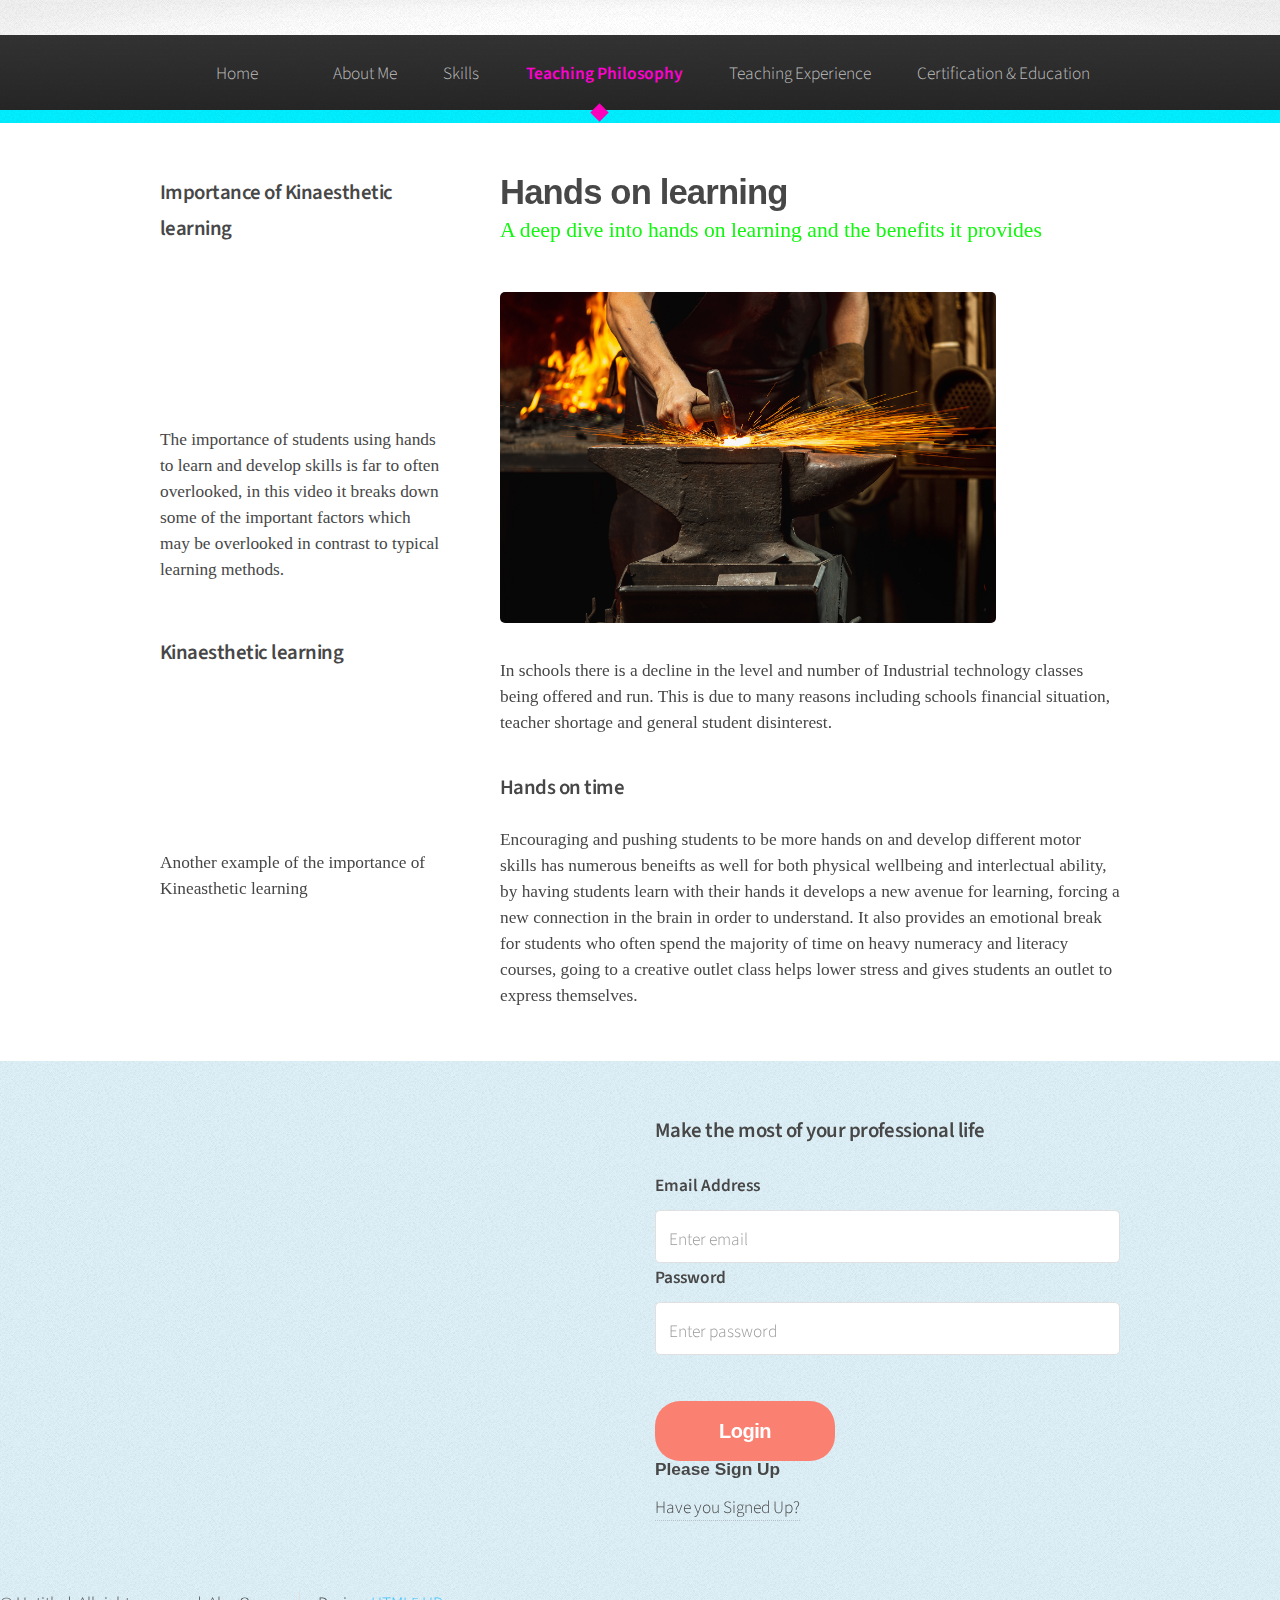
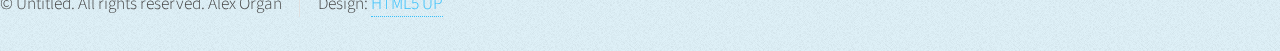
<file: TeachingPhilosophy.html>
<!DOCTYPE HTML>
<!--
	Arcana by HTML5 UP
	html5up.net | @ajlkn
	Free for personal and commercial use under the CCA 3.0 license (html5up.net/license)
-->
<html>
	<head>
		<title>Left Sidebar - Arcana by HTML5 UP</title>
		<meta charset="utf-8" />
		<meta name="viewport" content="width=device-width, initial-scale=1, user-scalable=no" />
		<link rel="stylesheet" href="assets/css/main.css" />
	</head>
	<body class="is-preload">
		<div id="page-wrapper">

			<!-- Header -->
				<div id="header">

					<!-- Nav -->
						<nav id="nav">
							<ul>
								<li><a href="index.html">Home</a></li>
								<li>
									<ul>
										<li><a href="#">Home</a></li>
										<li><a href="#">About Me</a></li>
										<li><a href="#">Skills</a></li>
										<li><a href="#">Teaching Philosophy</a></li>
										<li><a href="#">Teaching Experience</a></li>
										<li><a href="#">Certification & Education</a></li>
										<li>
											
										</li>
									</ul>
								</li>
								<li><a href="AboutMe.html">About Me</a></li>
								<li><a href="Skills.html">Skills</a></li>
								<li class ="current"><a href="TeachingPhilosophy.html">Teaching Philosophy</a></li>
								<li><a href="TeachingExperience.html">Teaching Experience</a></li>
								<li><a href="Certification&Education.html">Certification & Education</a></li>
							</ul>
						</nav>

				</div>

			<!-- Main -->
				<section class="wrapper style1">
					<div class="container">
						<div class="row gtr-200">
							<div class="col-4 col-12-narrower">
								<div id="sidebar">

									<!-- Sidebar -->

										<section>
											<h3>Importance of Kinaesthetic learning</h3>
											<iframe width="300" height="150" src="https://www.youtube.com/embed/-XVrEBTrnkM?si=biAJJfWgjzbups4n" title="YouTube video player" frameborder="0" allow="accelerometer; autoplay; clipboard-write; encrypted-media; gyroscope; picture-in-picture; web-share" allowfullscreen></iframe>
											<p>The importance of students using hands to learn and develop skills is far to often overlooked, in this video it breaks down some of the important factors which may be overlooked in contrast to typical learning methods.</p>
											<footer>
											
										</section>

										<section>
											<h3>Kinaesthetic learning</h3>
											<iframe width="300" height="150" src="https://www.youtube.com/embed/diMJhM8Y1N4?si=SpMCQ6RGDPaF-sOH" title="YouTube video player" frameborder="0" allow="accelerometer; autoplay; clipboard-write; encrypted-media; gyroscope; picture-in-picture; web-share" allowfullscreen></iframe>
											<p>Another example of the importance of Kineasthetic learning</p>
										</section>

								</div>
							</div>
							<div class="col-8  col-12-narrower imp-narrower">
								<div id="content">

									<!-- Content -->

										<article>
											<header>
												<h2>Hands on learning</h2>
												<p>A deep dive into hands on learning and the benefits it provides</p>
											</header>

											<span class="image featured"><img src="images/homemetalforge.jpeg" alt="" /></span>

											<p>In schools there is a decline in the level and number of Industrial technology classes being offered and run. This is due to many reasons including schools financial situation, teacher shortage and general student disinterest.</p>

											<h3>Hands on time</h3>
											<p>Encouraging and pushing students to be more hands on and develop different motor skills has numerous beneifts as well for both physical wellbeing and interlectual ability,
												by having students learn with their hands it develops a new avenue for learning, forcing a new connection in the brain in order to understand. It also provides an emotional 
												break for students who often spend the majority of time on heavy numeracy and literacy courses, going to a creative outlet class helps lower stress and gives students an 
												outlet to express themselves. 
											</p>

										</article>

								</div>
							</div>
						</div>
					</div>
				</section>

			<!-- Footer -->
				<div id="footer">
					<div class="container">
						<div class="row">
							<section class="col-3 col-6-narrower col-12-mobilep">
								
								</ul>
							</section>
							<section class="col-3 col-6-narrower col-12-mobilep">
								
								</ul>
							</section>
							<section class="col-6 col-12-narrower">
								<h3>Make the most of your professional life</h3>
								<form>
									<form method="POST">
										<div class="form-group">
										<label class="email" >Email Address</label>
										<input
										type="email"
										class="form-control"
										id="email"
										name="email"
										placeholder="Enter email"
										/>
										</div>
										<div class="form-group">
											<label for="password">Password</label>
											<input
											type="password"
											class="form-control"
											id="password"
											name="password"
											placeholder="Enter password"
										/>
										</div>
										<br/>
										<button type="submit" class="btn btn-primary">Login</button>
	
										<h1>Please Sign Up </h1>
										<a class="nav-item nav-link" id="Please Sign Up" href="signup.html">Have you Signed Up?</a>
									</form>
									</div>
								</form>
							</section>
						</div>
					</div>
					

					<!-- Copyright -->
						<div class="copyright">
							<ul class="menu">
								<li>&copy; Untitled. All rights reserved. Alex Organ</li><li>Design: <a href="http://html5up.net">HTML5 UP</a></li>
							</ul>
						</div>

				</div>

		</div>

		<!-- Scripts -->
			<script src="assets/js/jquery.min.js"></script>
			<script src="assets/js/jquery.dropotron.min.js"></script>
			<script src="assets/js/browser.min.js"></script>
			<script src="assets/js/breakpoints.min.js"></script>
			<script src="assets/js/util.js"></script>
			<script src="assets/js/main.js"></script>

	</body>
</html>
</file>
<file: assets/css/main.css>
@import url("fontawesome-all.min.css");
@import url("https://fonts.googleapis.com/css?family=Source+Sans+Pro:300,300italic,600,600italic");

/*
	Arcana by HTML5 UP
	html5up.net | @ajlkn
	Free for personal and commercial use under the CCA 3.0 license (html5up.net/license)
*/

html, body, div, span, applet, object,
iframe, h1, h2, h3, h4, h5, h6, p, blockquote,
pre, a, abbr, acronym, address, big, cite,
code, del, dfn, em, img, ins, kbd, q, s, samp,
small, strike, strong, sub, sup, tt, var, b,
u, i, center, dl, dt, dd, ol, ul, li, fieldset,
form, label, legend, table, caption, tbody,
tfoot, thead, tr, th, td, article, aside,
canvas, details, embed, figure, figcaption,
footer, header, hgroup, menu, nav, output, ruby,
section, summary, time, mark, audio, video {
	margin: 0;
	padding: 0;
	border: 0;
	font-size: 100%;
	font: inherit;
	vertical-align: baseline;}

article, aside, details, figcaption, figure,
footer, header, hgroup, menu, nav, section {
	display: block;}

body {
	line-height: 1;
}

ol, ul {
	list-style: none;
}

blockquote, q {
	quotes: none;
}

	blockquote:before, blockquote:after, q:before, q:after {
		content: '';
		content: none;
	}

table {
	border-collapse: collapse;
	border-spacing: 0;
}

body {
	-webkit-text-size-adjust: none;
}

mark {
	background-color: transparent;
	color: inherit;
}

input::-moz-focus-inner {
	border: 0;
	padding: 0;
}

input, select, textarea {
	-moz-appearance: none;
	-webkit-appearance: none;
	-ms-appearance: none;
	appearance: none;
}

/* Basic */

	html {
		box-sizing: border-box;
	}

	*, *:before, *:after {
		box-sizing: inherit;
	}

	body {
		background: hsl(198, 62%, 92%) url("images/bg01.png");
	}

		body.is-preload *, body.is-preload *:before, body.is-preload *:after {
			-moz-animation: none !important;
			-webkit-animation: none !important;
			-ms-animation: none !important;
			animation: none !important;
			-moz-transition: none !important;
			-webkit-transition: none !important;
			-ms-transition: none !important;
			transition: none !important;
		}

	body, input, select, textarea {
		color: #474747;
		font-family: 'Source Sans Pro', sans-serif;
		font-size: 16pt;
		font-weight: 300;
		line-height: 1.65em;
	}

	a {
		-moz-transition: color 0.2s ease-in-out, border-color 0.2s ease-in-out, opacity 0.2s ease-in-out;
		-webkit-transition: color 0.2s ease-in-out, border-color 0.2s ease-in-out, opacity 0.2s ease-in-out;
		-ms-transition: color 0.2s ease-in-out, border-color 0.2s ease-in-out, opacity 0.2s ease-in-out;
		transition: color 0.2s ease-in-out, border-color 0.2s ease-in-out, opacity 0.2s ease-in-out;
		color: #37c0fb;
		text-decoration: none;
		border-bottom: dotted 1px;
	}

		a:hover {
			color: #37c0fb;
			border-bottom-color: transparent;
		}

	strong, b {
		font-weight: 600;
	}

	em, i {
		font-style: italic;
	}

	p, ul, ol, dl, table, blockquote {
		margin: 0 0 2em 0;
	}

	h1, h2, h3, h4, h5, h6 {
		color: inherit;
		font-weight: 600;
		line-height: 1.75em;
		margin-bottom: 1em;
	}

		h1 a, h2 a, h3 a, h4 a, h5 a, h6 a {
			color: inherit;
			text-decoration: none;
		}

		h1 em, h2 em, h3 em, h4 em, h5 em, h6 em {
			font-style: normal;
			font-weight: 300;
		}

	h2 {
		font-size: 1.75em;
		letter-spacing: -0.025em;
	}

	h3 {
		font-size: 1.2em;
		letter-spacing: -0.025em;
	}

	sub {
		font-size: 0.8em;
		position: relative;
		top: 0.5em;
	}

	sup {
		font-size: 0.8em;
		position: relative;
		top: -0.5em;
	}

	hr {
		border-top: solid 1px #e0e0e0;
		border: 0;
		margin-bottom: 1.5em;
	}

	blockquote {
		border-left: solid 0.5em #e0e0e0;
		font-style: italic;
		padding: 1em 0 1em 2em;
	}

/* Container */

	.container {
		margin: 0 auto;
		max-width: 100%;
		width: 1400px;
	}

		@media screen and (max-width: 1680px) {

			.container {
				width: 1200px;
			}

		}

		@media screen and (max-width: 1280px) {

			.container {
				width: 960px;
			}

		}

		@media screen and (max-width: 980px) {

			.container {
				width: 95%;
			}

		}

		@media screen and (max-width: 840px) {

			.container {
				width: 95%;
			}

		}

		@media screen and (max-width: 736px) {

			.container {
				width: 90%;
			}

		}

		@media screen and (max-width: 480px) {

			.container {
				width: 100%;
			}

		}

/* Row */

	.row {
		display: flex;
		flex-wrap: wrap;
		box-sizing: border-box;
		align-items: stretch;
	}

		.row > * {
			box-sizing: border-box;
		}

		.row.gtr-uniform > * > :last-child {
			margin-bottom: 0;
		}

		.row.aln-left {
			justify-content: flex-start;
		}

		.row.aln-center {
			justify-content: center;
		}

		.row.aln-right {
			justify-content: flex-end;
		}

		.row.aln-top {
			align-items: flex-start;
		}

		.row.aln-middle {
			align-items: center;
		}

		.row.aln-bottom {
			align-items: flex-end;
		}

		.row > .imp {
			order: -1;
		}

		.row > .col-1 {
			width: 8.33333%;
		}

		.row > .off-1 {
			margin-left: 8.33333%;
		}

		.row > .col-2 {
			width: 16.66667%;
		}

		.row > .off-2 {
			margin-left: 16.66667%;
		}

		.row > .col-3 {
			width: 25%;
		}

		.row > .off-3 {
			margin-left: 25%;
		}

		.row > .col-4 {
			width: 33.33333%;
		}

		.row > .off-4 {
			margin-left: 33.33333%;
		}

		.row > .col-5 {
			width: 41.66667%;
		}

		.row > .off-5 {
			margin-left: 41.66667%;
		}

		.row > .col-6 {
			width: 50%;
		}

		.row > .off-6 {
			margin-left: 50%;
		}

		.row > .col-7 {
			width: 58.33333%;
		}

		.row > .off-7 {
			margin-left: 58.33333%;
		}

		.row > .col-8 {
			width: 66.66667%;
		}

		.row > .off-8 {
			margin-left: 66.66667%;
		}

		.row > .col-9 {
			width: 75%;
		}

		.row > .off-9 {
			margin-left: 75%;
		}

		.row > .col-10 {
			width: 83.33333%;
		}

		.row > .off-10 {
			margin-left: 83.33333%;
		}

		.row > .col-11 {
			width: 91.66667%;
		}

		.row > .off-11 {
			margin-left: 91.66667%;
		}

		.row > .col-12 {
			width: 100%;
		}

		.row > .off-12 {
			margin-left: 100%;
		}

		.row.gtr-0 {
			margin-top: 0px;
			margin-left: 0px;
		}

			.row.gtr-0 > * {
				padding: 0px 0 0 0px;
			}

			.row.gtr-0.gtr-uniform {
				margin-top: 0px;
			}

				.row.gtr-0.gtr-uniform > * {
					padding-top: 0px;
				}

		.row.gtr-25 {
			margin-top: -12.5px;
			margin-left: -12.5px;
		}

			.row.gtr-25 > * {
				padding: 12.5px 0 0 12.5px;
			}

			.row.gtr-25.gtr-uniform {
				margin-top: -12.5px;
			}

				.row.gtr-25.gtr-uniform > * {
					padding-top: 12.5px;
				}

		.row.gtr-50 {
			margin-top: -25px;
			margin-left: -25px;
		}

			.row.gtr-50 > * {
				padding: 25px 0 0 25px;
			}

			.row.gtr-50.gtr-uniform {
				margin-top: -25px;
			}

				.row.gtr-50.gtr-uniform > * {
					padding-top: 25px;
				}

		.row {
			margin-top: -50px;
			margin-left: -50px;
		}

			.row > * {
				padding: 50px 0 0 50px;
			}

			.row.gtr-uniform {
				margin-top: -50px;
			}

				.row.gtr-uniform > * {
					padding-top: 50px;
				}

		.row.gtr-150 {
			margin-top: -75px;
			margin-left: -75px;
		}

			.row.gtr-150 > * {
				padding: 75px 0 0 75px;
			}

			.row.gtr-150.gtr-uniform {
				margin-top: -75px;
			}

				.row.gtr-150.gtr-uniform > * {
					padding-top: 75px;
				}

		.row.gtr-200 {
			margin-top: -100px;
			margin-left: -100px;
		}

			.row.gtr-200 > * {
				padding: 100px 0 0 100px;
			}

			.row.gtr-200.gtr-uniform {
				margin-top: -100px;
			}

				.row.gtr-200.gtr-uniform > * {
					padding-top: 100px;
				}

		@media screen and (max-width: 1680px) {

			.row {
				display: flex;
				flex-wrap: wrap;
				box-sizing: border-box;
				align-items: stretch;
			}

				.row > * {
					box-sizing: border-box;
				}

				.row.gtr-uniform > * > :last-child {
					margin-bottom: 0;
				}

				.row.aln-left {
					justify-content: flex-start;
				}

				.row.aln-center {
					justify-content: center;
				}

				.row.aln-right {
					justify-content: flex-end;
				}

				.row.aln-top {
					align-items: flex-start;
				}

				.row.aln-middle {
					align-items: center;
				}

				.row.aln-bottom {
					align-items: flex-end;
				}

				.row > .imp-wide {
					order: -1;
				}

				.row > .col-1-wide {
					width: 8.33333%;
				}

				.row > .off-1-wide {
					margin-left: 8.33333%;
				}

				.row > .col-2-wide {
					width: 16.66667%;
				}

				.row > .off-2-wide {
					margin-left: 16.66667%;
				}

				.row > .col-3-wide {
					width: 25%;
				}

				.row > .off-3-wide {
					margin-left: 25%;
				}

				.row > .col-4-wide {
					width: 33.33333%;
				}

				.row > .off-4-wide {
					margin-left: 33.33333%;
				}

				.row > .col-5-wide {
					width: 41.66667%;
				}

				.row > .off-5-wide {
					margin-left: 41.66667%;
				}

				.row > .col-6-wide {
					width: 50%;
				}

				.row > .off-6-wide {
					margin-left: 50%;
				}

				.row > .col-7-wide {
					width: 58.33333%;
				}

				.row > .off-7-wide {
					margin-left: 58.33333%;
				}

				.row > .col-8-wide {
					width: 66.66667%;
				}

				.row > .off-8-wide {
					margin-left: 66.66667%;
				}

				.row > .col-9-wide {
					width: 75%;
				}

				.row > .off-9-wide {
					margin-left: 75%;
				}

				.row > .col-10-wide {
					width: 83.33333%;
				}

				.row > .off-10-wide {
					margin-left: 83.33333%;
				}

				.row > .col-11-wide {
					width: 91.66667%;
				}

				.row > .off-11-wide {
					margin-left: 91.66667%;
				}

				.row > .col-12-wide {
					width: 100%;
				}

				.row > .off-12-wide {
					margin-left: 100%;
				}

				.row.gtr-0 {
					margin-top: 0px;
					margin-left: 0px;
				}

					.row.gtr-0 > * {
						padding: 0px 0 0 0px;
					}

					.row.gtr-0.gtr-uniform {
						margin-top: 0px;
					}

						.row.gtr-0.gtr-uniform > * {
							padding-top: 0px;
						}

				.row.gtr-25 {
					margin-top: -10px;
					margin-left: -10px;
				}

					.row.gtr-25 > * {
						padding: 10px 0 0 10px;
					}

					.row.gtr-25.gtr-uniform {
						margin-top: -10px;
					}

						.row.gtr-25.gtr-uniform > * {
							padding-top: 10px;
						}

				.row.gtr-50 {
					margin-top: -20px;
					margin-left: -20px;
				}

					.row.gtr-50 > * {
						padding: 20px 0 0 20px;
					}

					.row.gtr-50.gtr-uniform {
						margin-top: -20px;
					}

						.row.gtr-50.gtr-uniform > * {
							padding-top: 20px;
						}

				.row {
					margin-top: -40px;
					margin-left: -40px;
				}

					.row > * {
						padding: 40px 0 0 40px;
					}

					.row.gtr-uniform {
						margin-top: -40px;
					}

						.row.gtr-uniform > * {
							padding-top: 40px;
						}

				.row.gtr-150 {
					margin-top: -60px;
					margin-left: -60px;
				}

					.row.gtr-150 > * {
						padding: 60px 0 0 60px;
					}

					.row.gtr-150.gtr-uniform {
						margin-top: -60px;
					}

						.row.gtr-150.gtr-uniform > * {
							padding-top: 60px;
						}

				.row.gtr-200 {
					margin-top: -80px;
					margin-left: -80px;
				}

					.row.gtr-200 > * {
						padding: 80px 0 0 80px;
					}

					.row.gtr-200.gtr-uniform {
						margin-top: -80px;
					}

						.row.gtr-200.gtr-uniform > * {
							padding-top: 80px;
						}

		}

		@media screen and (max-width: 1280px) {

			.row {
				display: flex;
				flex-wrap: wrap;
				box-sizing: border-box;
				align-items: stretch;
			}

				.row > * {
					box-sizing: border-box;
				}

				.row.gtr-uniform > * > :last-child {
					margin-bottom: 0;
				}

				.row.aln-left {
					justify-content: flex-start;
				}

				.row.aln-center {
					justify-content: center;
				}

				.row.aln-right {
					justify-content: flex-end;
				}

				.row.aln-top {
					align-items: flex-start;
				}

				.row.aln-middle {
					align-items: center;
				}

				.row.aln-bottom {
					align-items: flex-end;
				}

				.row > .imp-normal {
					order: -1;
				}

				.row > .col-1-normal {
					width: 8.33333%;
				}

				.row > .off-1-normal {
					margin-left: 8.33333%;
				}

				.row > .col-2-normal {
					width: 16.66667%;
				}

				.row > .off-2-normal {
					margin-left: 16.66667%;
				}

				.row > .col-3-normal {
					width: 25%;
				}

				.row > .off-3-normal {
					margin-left: 25%;
				}

				.row > .col-4-normal {
					width: 33.33333%;
				}

				.row > .off-4-normal {
					margin-left: 33.33333%;
				}

				.row > .col-5-normal {
					width: 41.66667%;
				}

				.row > .off-5-normal {
					margin-left: 41.66667%;
				}

				.row > .col-6-normal {
					width: 50%;
				}

				.row > .off-6-normal {
					margin-left: 50%;
				}

				.row > .col-7-normal {
					width: 58.33333%;
				}

				.row > .off-7-normal {
					margin-left: 58.33333%;
				}

				.row > .col-8-normal {
					width: 66.66667%;
				}

				.row > .off-8-normal {
					margin-left: 66.66667%;
				}

				.row > .col-9-normal {
					width: 75%;
				}

				.row > .off-9-normal {
					margin-left: 75%;
				}

				.row > .col-10-normal {
					width: 83.33333%;
				}

				.row > .off-10-normal {
					margin-left: 83.33333%;
				}

				.row > .col-11-normal {
					width: 91.66667%;
				}

				.row > .off-11-normal {
					margin-left: 91.66667%;
				}

				.row > .col-12-normal {
					width: 100%;
				}

				.row > .off-12-normal {
					margin-left: 100%;
				}

				.row.gtr-0 {
					margin-top: 0px;
					margin-left: 0px;
				}

					.row.gtr-0 > * {
						padding: 0px 0 0 0px;
					}

					.row.gtr-0.gtr-uniform {
						margin-top: 0px;
					}

						.row.gtr-0.gtr-uniform > * {
							padding-top: 0px;
						}

				.row.gtr-25 {
					margin-top: -7.5px;
					margin-left: -7.5px;
				}

					.row.gtr-25 > * {
						padding: 7.5px 0 0 7.5px;
					}

					.row.gtr-25.gtr-uniform {
						margin-top: -7.5px;
					}

						.row.gtr-25.gtr-uniform > * {
							padding-top: 7.5px;
						}

				.row.gtr-50 {
					margin-top: -15px;
					margin-left: -15px;
				}

					.row.gtr-50 > * {
						padding: 15px 0 0 15px;
					}

					.row.gtr-50.gtr-uniform {
						margin-top: -15px;
					}

						.row.gtr-50.gtr-uniform > * {
							padding-top: 15px;
						}

				.row {
					margin-top: -30px;
					margin-left: -30px;
				}

					.row > * {
						padding: 30px 0 0 30px;
					}

					.row.gtr-uniform {
						margin-top: -30px;
					}

						.row.gtr-uniform > * {
							padding-top: 30px;
						}

				.row.gtr-150 {
					margin-top: -45px;
					margin-left: -45px;
				}

					.row.gtr-150 > * {
						padding: 45px 0 0 45px;
					}

					.row.gtr-150.gtr-uniform {
						margin-top: -45px;
					}

						.row.gtr-150.gtr-uniform > * {
							padding-top: 45px;
						}

				.row.gtr-200 {
					margin-top: -60px;
					margin-left: -60px;
				}

					.row.gtr-200 > * {
						padding: 60px 0 0 60px;
					}

					.row.gtr-200.gtr-uniform {
						margin-top: -60px;
					}

						.row.gtr-200.gtr-uniform > * {
							padding-top: 60px;
						}

		}

		@media screen and (max-width: 980px) {

			.row {
				display: flex;
				flex-wrap: wrap;
				box-sizing: border-box;
				align-items: stretch;
			}

				.row > * {
					box-sizing: border-box;
				}

				.row.gtr-uniform > * > :last-child {
					margin-bottom: 0;
				}

				.row.aln-left {
					justify-content: flex-start;
				}

				.row.aln-center {
					justify-content: center;
				}

				.row.aln-right {
					justify-content: flex-end;
				}

				.row.aln-top {
					align-items: flex-start;
				}

				.row.aln-middle {
					align-items: center;
				}

				.row.aln-bottom {
					align-items: flex-end;
				}

				.row > .imp-narrow {
					order: -1;
				}

				.row > .col-1-narrow {
					width: 8.33333%;
				}

				.row > .off-1-narrow {
					margin-left: 8.33333%;
				}

				.row > .col-2-narrow {
					width: 16.66667%;
				}

				.row > .off-2-narrow {
					margin-left: 16.66667%;
				}

				.row > .col-3-narrow {
					width: 25%;
				}

				.row > .off-3-narrow {
					margin-left: 25%;
				}

				.row > .col-4-narrow {
					width: 33.33333%;
				}

				.row > .off-4-narrow {
					margin-left: 33.33333%;
				}

				.row > .col-5-narrow {
					width: 41.66667%;
				}

				.row > .off-5-narrow {
					margin-left: 41.66667%;
				}

				.row > .col-6-narrow {
					width: 50%;
				}

				.row > .off-6-narrow {
					margin-left: 50%;
				}

				.row > .col-7-narrow {
					width: 58.33333%;
				}

				.row > .off-7-narrow {
					margin-left: 58.33333%;
				}

				.row > .col-8-narrow {
					width: 66.66667%;
				}

				.row > .off-8-narrow {
					margin-left: 66.66667%;
				}

				.row > .col-9-narrow {
					width: 75%;
				}

				.row > .off-9-narrow {
					margin-left: 75%;
				}

				.row > .col-10-narrow {
					width: 83.33333%;
				}

				.row > .off-10-narrow {
					margin-left: 83.33333%;
				}

				.row > .col-11-narrow {
					width: 91.66667%;
				}

				.row > .off-11-narrow {
					margin-left: 91.66667%;
				}

				.row > .col-12-narrow {
					width: 100%;
				}

				.row > .off-12-narrow {
					margin-left: 100%;
				}

				.row.gtr-0 {
					margin-top: 0px;
					margin-left: 0px;
				}

					.row.gtr-0 > * {
						padding: 0px 0 0 0px;
					}

					.row.gtr-0.gtr-uniform {
						margin-top: 0px;
					}

						.row.gtr-0.gtr-uniform > * {
							padding-top: 0px;
						}

				.row.gtr-25 {
					margin-top: -7.5px;
					margin-left: -7.5px;
				}

					.row.gtr-25 > * {
						padding: 7.5px 0 0 7.5px;
					}

					.row.gtr-25.gtr-uniform {
						margin-top: -7.5px;
					}

						.row.gtr-25.gtr-uniform > * {
							padding-top: 7.5px;
						}

				.row.gtr-50 {
					margin-top: -15px;
					margin-left: -15px;
				}

					.row.gtr-50 > * {
						padding: 15px 0 0 15px;
					}

					.row.gtr-50.gtr-uniform {
						margin-top: -15px;
					}

						.row.gtr-50.gtr-uniform > * {
							padding-top: 15px;
						}

				.row {
					margin-top: -30px;
					margin-left: -30px;
				}

					.row > * {
						padding: 30px 0 0 30px;
					}

					.row.gtr-uniform {
						margin-top: -30px;
					}

						.row.gtr-uniform > * {
							padding-top: 30px;
						}

				.row.gtr-150 {
					margin-top: -45px;
					margin-left: -45px;
				}

					.row.gtr-150 > * {
						padding: 45px 0 0 45px;
					}

					.row.gtr-150.gtr-uniform {
						margin-top: -45px;
					}

						.row.gtr-150.gtr-uniform > * {
							padding-top: 45px;
						}

				.row.gtr-200 {
					margin-top: -60px;
					margin-left: -60px;
				}

					.row.gtr-200 > * {
						padding: 60px 0 0 60px;
					}

					.row.gtr-200.gtr-uniform {
						margin-top: -60px;
					}

						.row.gtr-200.gtr-uniform > * {
							padding-top: 60px;
						}

		}

		@media screen and (max-width: 840px) {

			.row {
				display: flex;
				flex-wrap: wrap;
				box-sizing: border-box;
				align-items: stretch;
			}

				.row > * {
					box-sizing: border-box;
				}

				.row.gtr-uniform > * > :last-child {
					margin-bottom: 0;
				}

				.row.aln-left {
					justify-content: flex-start;
				}

				.row.aln-center {
					justify-content: center;
				}

				.row.aln-right {
					justify-content: flex-end;
				}

				.row.aln-top {
					align-items: flex-start;
				}

				.row.aln-middle {
					align-items: center;
				}

				.row.aln-bottom {
					align-items: flex-end;
				}

				.row > .imp-narrower {
					order: -1;
				}

				.row > .col-1-narrower {
					width: 8.33333%;
				}

				.row > .off-1-narrower {
					margin-left: 8.33333%;
				}

				.row > .col-2-narrower {
					width: 16.66667%;
				}

				.row > .off-2-narrower {
					margin-left: 16.66667%;
				}

				.row > .col-3-narrower {
					width: 25%;
				}

				.row > .off-3-narrower {
					margin-left: 25%;
				}

				.row > .col-4-narrower {
					width: 33.33333%;
				}

				.row > .off-4-narrower {
					margin-left: 33.33333%;
				}

				.row > .col-5-narrower {
					width: 41.66667%;
				}

				.row > .off-5-narrower {
					margin-left: 41.66667%;
				}

				.row > .col-6-narrower {
					width: 50%;
				}

				.row > .off-6-narrower {
					margin-left: 50%;
				}

				.row > .col-7-narrower {
					width: 58.33333%;
				}

				.row > .off-7-narrower {
					margin-left: 58.33333%;
				}

				.row > .col-8-narrower {
					width: 66.66667%;
				}

				.row > .off-8-narrower {
					margin-left: 66.66667%;
				}

				.row > .col-9-narrower {
					width: 75%;
				}

				.row > .off-9-narrower {
					margin-left: 75%;
				}

				.row > .col-10-narrower {
					width: 83.33333%;
				}

				.row > .off-10-narrower {
					margin-left: 83.33333%;
				}

				.row > .col-11-narrower {
					width: 91.66667%;
				}

				.row > .off-11-narrower {
					margin-left: 91.66667%;
				}

				.row > .col-12-narrower {
					width: 100%;
				}

				.row > .off-12-narrower {
					margin-left: 100%;
				}

				.row.gtr-0 {
					margin-top: 0px;
					margin-left: 0px;
				}

					.row.gtr-0 > * {
						padding: 0px 0 0 0px;
					}

					.row.gtr-0.gtr-uniform {
						margin-top: 0px;
					}

						.row.gtr-0.gtr-uniform > * {
							padding-top: 0px;
						}

				.row.gtr-25 {
					margin-top: -7.5px;
					margin-left: -7.5px;
				}

					.row.gtr-25 > * {
						padding: 7.5px 0 0 7.5px;
					}

					.row.gtr-25.gtr-uniform {
						margin-top: -7.5px;
					}

						.row.gtr-25.gtr-uniform > * {
							padding-top: 7.5px;
						}

				.row.gtr-50 {
					margin-top: -15px;
					margin-left: -15px;
				}

					.row.gtr-50 > * {
						padding: 15px 0 0 15px;
					}

					.row.gtr-50.gtr-uniform {
						margin-top: -15px;
					}

						.row.gtr-50.gtr-uniform > * {
							padding-top: 15px;
						}

				.row {
					margin-top: -30px;
					margin-left: -30px;
				}

					.row > * {
						padding: 30px 0 0 30px;
					}

					.row.gtr-uniform {
						margin-top: -30px;
					}

						.row.gtr-uniform > * {
							padding-top: 30px;
						}

				.row.gtr-150 {
					margin-top: -45px;
					margin-left: -45px;
				}

					.row.gtr-150 > * {
						padding: 45px 0 0 45px;
					}

					.row.gtr-150.gtr-uniform {
						margin-top: -45px;
					}

						.row.gtr-150.gtr-uniform > * {
							padding-top: 45px;
						}

				.row.gtr-200 {
					margin-top: -60px;
					margin-left: -60px;
				}

					.row.gtr-200 > * {
						padding: 60px 0 0 60px;
					}

					.row.gtr-200.gtr-uniform {
						margin-top: -60px;
					}

						.row.gtr-200.gtr-uniform > * {
							padding-top: 60px;
						}

		}

		@media screen and (max-width: 736px) {

			.row {
				display: flex;
				flex-wrap: wrap;
				box-sizing: border-box;
				align-items: stretch;
			}

				.row > * {
					box-sizing: border-box;
				}

				.row.gtr-uniform > * > :last-child {
					margin-bottom: 0;
				}

				.row.aln-left {
					justify-content: flex-start;
				}

				.row.aln-center {
					justify-content: center;
				}

				.row.aln-right {
					justify-content: flex-end;
				}

				.row.aln-top {
					align-items: flex-start;
				}

				.row.aln-middle {
					align-items: center;
				}

				.row.aln-bottom {
					align-items: flex-end;
				}

				.row > .imp-mobile {
					order: -1;
				}

				.row > .col-1-mobile {
					width: 8.33333%;
				}

				.row > .off-1-mobile {
					margin-left: 8.33333%;
				}

				.row > .col-2-mobile {
					width: 16.66667%;
				}

				.row > .off-2-mobile {
					margin-left: 16.66667%;
				}

				.row > .col-3-mobile {
					width: 25%;
				}

				.row > .off-3-mobile {
					margin-left: 25%;
				}

				.row > .col-4-mobile {
					width: 33.33333%;
				}

				.row > .off-4-mobile {
					margin-left: 33.33333%;
				}

				.row > .col-5-mobile {
					width: 41.66667%;
				}

				.row > .off-5-mobile {
					margin-left: 41.66667%;
				}

				.row > .col-6-mobile {
					width: 50%;
				}

				.row > .off-6-mobile {
					margin-left: 50%;
				}

				.row > .col-7-mobile {
					width: 58.33333%;
				}

				.row > .off-7-mobile {
					margin-left: 58.33333%;
				}

				.row > .col-8-mobile {
					width: 66.66667%;
				}

				.row > .off-8-mobile {
					margin-left: 66.66667%;
				}

				.row > .col-9-mobile {
					width: 75%;
				}

				.row > .off-9-mobile {
					margin-left: 75%;
				}

				.row > .col-10-mobile {
					width: 83.33333%;
				}

				.row > .off-10-mobile {
					margin-left: 83.33333%;
				}

				.row > .col-11-mobile {
					width: 91.66667%;
				}

				.row > .off-11-mobile {
					margin-left: 91.66667%;
				}

				.row > .col-12-mobile {
					width: 100%;
				}

				.row > .off-12-mobile {
					margin-left: 100%;
				}

				.row.gtr-0 {
					margin-top: 0px;
					margin-left: 0px;
				}

					.row.gtr-0 > * {
						padding: 0px 0 0 0px;
					}

					.row.gtr-0.gtr-uniform {
						margin-top: 0px;
					}

						.row.gtr-0.gtr-uniform > * {
							padding-top: 0px;
						}

				.row.gtr-25 {
					margin-top: -5px;
					margin-left: -5px;
				}

					.row.gtr-25 > * {
						padding: 5px 0 0 5px;
					}

					.row.gtr-25.gtr-uniform {
						margin-top: -5px;
					}

						.row.gtr-25.gtr-uniform > * {
							padding-top: 5px;
						}

				.row.gtr-50 {
					margin-top: -10px;
					margin-left: -10px;
				}

					.row.gtr-50 > * {
						padding: 10px 0 0 10px;
					}

					.row.gtr-50.gtr-uniform {
						margin-top: -10px;
					}

						.row.gtr-50.gtr-uniform > * {
							padding-top: 10px;
						}

				.row {
					margin-top: -20px;
					margin-left: -20px;
				}

					.row > * {
						padding: 20px 0 0 20px;
					}

					.row.gtr-uniform {
						margin-top: -20px;
					}

						.row.gtr-uniform > * {
							padding-top: 20px;
						}

				.row.gtr-150 {
					margin-top: -30px;
					margin-left: -30px;
				}

					.row.gtr-150 > * {
						padding: 30px 0 0 30px;
					}

					.row.gtr-150.gtr-uniform {
						margin-top: -30px;
					}

						.row.gtr-150.gtr-uniform > * {
							padding-top: 30px;
						}

				.row.gtr-200 {
					margin-top: -40px;
					margin-left: -40px;
				}

					.row.gtr-200 > * {
						padding: 40px 0 0 40px;
					}

					.row.gtr-200.gtr-uniform {
						margin-top: -40px;
					}

						.row.gtr-200.gtr-uniform > * {
							padding-top: 40px;
						}

		}

		@media screen and (max-width: 480px) {

			.row {
				display: flex;
				flex-wrap: wrap;
				box-sizing: border-box;
				align-items: stretch;
			}

				.row > * {
					box-sizing: border-box;
				}

				.row.gtr-uniform > * > :last-child {
					margin-bottom: 0;
				}

				.row.aln-left {
					justify-content: flex-start;
				}

				.row.aln-center {
					justify-content: center;
				}

				.row.aln-right {
					justify-content: flex-end;
				}

				.row.aln-top {
					align-items: flex-start;
				}

				.row.aln-middle {
					align-items: center;
				}

				.row.aln-bottom {
					align-items: flex-end;
				}

				.row > .imp-mobilep {
					order: -1;
				}

				.row > .col-1-mobilep {
					width: 8.33333%;
				}

				.row > .off-1-mobilep {
					margin-left: 8.33333%;
				}

				.row > .col-2-mobilep {
					width: 16.66667%;
				}

				.row > .off-2-mobilep {
					margin-left: 16.66667%;
				}

				.row > .col-3-mobilep {
					width: 25%;
				}

				.row > .off-3-mobilep {
					margin-left: 25%;
				}

				.row > .col-4-mobilep {
					width: 33.33333%;
				}

				.row > .off-4-mobilep {
					margin-left: 33.33333%;
				}

				.row > .col-5-mobilep {
					width: 41.66667%;
				}

				.row > .off-5-mobilep {
					margin-left: 41.66667%;
				}

				.row > .col-6-mobilep {
					width: 50%;
				}

				.row > .off-6-mobilep {
					margin-left: 50%;
				}

				.row > .col-7-mobilep {
					width: 58.33333%;
				}

				.row > .off-7-mobilep {
					margin-left: 58.33333%;
				}

				.row > .col-8-mobilep {
					width: 66.66667%;
				}

				.row > .off-8-mobilep {
					margin-left: 66.66667%;
				}

				.row > .col-9-mobilep {
					width: 75%;
				}

				.row > .off-9-mobilep {
					margin-left: 75%;
				}

				.row > .col-10-mobilep {
					width: 83.33333%;
				}

				.row > .off-10-mobilep {
					margin-left: 83.33333%;
				}

				.row > .col-11-mobilep {
					width: 91.66667%;
				}

				.row > .off-11-mobilep {
					margin-left: 91.66667%;
				}

				.row > .col-12-mobilep {
					width: 100%;
				}

				.row > .off-12-mobilep {
					margin-left: 100%;
				}

				.row.gtr-0 {
					margin-top: 0px;
					margin-left: 0px;
				}

					.row.gtr-0 > * {
						padding: 0px 0 0 0px;
					}

					.row.gtr-0.gtr-uniform {
						margin-top: 0px;
					}

						.row.gtr-0.gtr-uniform > * {
							padding-top: 0px;
						}

				.row.gtr-25 {
					margin-top: -5px;
					margin-left: -5px;
				}

					.row.gtr-25 > * {
						padding: 5px 0 0 5px;
					}

					.row.gtr-25.gtr-uniform {
						margin-top: -5px;
					}

						.row.gtr-25.gtr-uniform > * {
							padding-top: 5px;
						}

				.row.gtr-50 {
					margin-top: -10px;
					margin-left: -10px;
				}

					.row.gtr-50 > * {
						padding: 10px 0 0 10px;
					}

					.row.gtr-50.gtr-uniform {
						margin-top: -10px;
					}

						.row.gtr-50.gtr-uniform > * {
							padding-top: 10px;
						}

				.row {
					margin-top: -20px;
					margin-left: -20px;
				}

					.row > * {
						padding: 20px 0 0 20px;
					}

					.row.gtr-uniform {
						margin-top: -20px;
					}

						.row.gtr-uniform > * {
							padding-top: 20px;
						}

				.row.gtr-150 {
					margin-top: -30px;
					margin-left: -30px;
				}

					.row.gtr-150 > * {
						padding: 30px 0 0 30px;
					}

					.row.gtr-150.gtr-uniform {
						margin-top: -30px;
					}

						.row.gtr-150.gtr-uniform > * {
							padding-top: 30px;
						}

				.row.gtr-200 {
					margin-top: -40px;
					margin-left: -40px;
				}

					.row.gtr-200 > * {
						padding: 40px 0 0 40px;
					}

					.row.gtr-200.gtr-uniform {
						margin-top: -40px;
					}

						.row.gtr-200.gtr-uniform > * {
							padding-top: 40px;
						}

		}

/* Section/Article */

	section.special, article.special {
		text-align: center;
	}

	header p {
		color: rgb(18, 247, 15);
		font-size: 1.25em;
		position: relative;
		margin-top: -1.25em;
		margin-bottom: 2.25em;
	}

	header.major {
		text-align: center;
		margin: 0 0 2em 0;
	}

		header.major h2 {
			font-size: 3em;
		}

		header.major p {
			position: relative;
			border-top: solid 1px #e0e0e0;
			padding: 1em 0 0 0;
			margin: 0;
			top: -1em;
			font-size: 1.5em;
			letter-spacing: -0.025em;
		}

	footer {
		margin: 0 0 3em 0;
	}

		footer > :last-child {
			margin-bottom: 0;
		}

		footer.major {
			padding-top: 3em;
		}

/* Form */

	input[type="text"],
	input[type="password"],
	input[type="email"],
	textarea {
		-moz-appearance: none;
		-webkit-appearance: none;
		-ms-appearance: none;
		appearance: none;
		-moz-transition: border-color 0.2s ease-in-out;
		-webkit-transition: border-color 0.2s ease-in-out;
		-ms-transition: border-color 0.2s ease-in-out;
		transition: border-color 0.2s ease-in-out;
		background: #fff;
		border: solid 1px #e0e0e0;
		border-radius: 5px;
		color: inherit;
		display: block;
		outline: 0;
		padding: 0.75em;
		text-decoration: none;
		width: 100%;
	}

		input[type="text"]:focus,
		input[type="password"]:focus,
		input[type="email"]:focus,
		textarea:focus {
			border-color: #37c0fb;
		}

	input[type="text"],
	input[type="password"],
	input[type="email"] {
		line-height: 1em;
	}

	label {
		display: block;
		color: inherit;
		font-weight: 600;
		line-height: 1.75em;
		margin-bottom: 0.5em;
	}

	::-webkit-input-placeholder {
		color: #999;
		position: relative;
		top: 3px;
	}

	:-moz-placeholder {
		color: #999;
	}

	::-moz-placeholder {
		color: #999;
	}

	:-ms-input-placeholder {
		color: #999;
	}

/* Image */

	.image {
		border: 0;
		display: inline-block;
		position: relative;
		border-radius: 5px;
	}

		.image img {
			display: block;
			border-radius: 5px;
		}

		.image.left {
			display: block;
			float: left;
			margin: 0 2em 2em 0;
			position: relative;
			top: 0.25em;
		}

			.image.left img {
				display: block;
				width: 100%;
			}

		.image.fit {
			display: block;
		}

			.image.fit img {
				display: block;
				width: 100%;
			}

		.image.featured {
			display: block;
			margin: 0 0 2em 0;
		}

			.image.featured img {
				display: block;
				width: 80%;
			}

/* Icon */

	.icon {
		text-decoration: none;
		position: relative;
		text-decoration: none;
	}

		.icon:before {
			-moz-osx-font-smoothing: grayscale;
			-webkit-font-smoothing: antialiased;
			display: inline-block;
			font-style: normal;
			font-variant: normal;
			text-rendering: auto;
			line-height: 1;
			text-transform: none !important;
			font-family: 'Font Awesome 5 Free';
			font-weight: 400;
		}

		.icon > .label {
			display: none;
		}

		.icon:before {
			line-height: inherit;
		}

		.icon.solid:before {
			font-weight: 900;
		}

		.icon.brands:before {
			font-family: 'Font Awesome 5 Brands';
		}

		.icon.major {
			text-align: center;
			cursor: default;
			background-color: #37c0fb;
			background-image: -moz-linear-gradient(top, rgba(0,0,0,0), rgba(0,0,0,0.15)), url("images/bg01.png");
			background-image: -webkit-linear-gradient(top, rgba(0,0,0,0), rgba(0,0,0,0.15)), url("images/bg01.png");
			background-image: -ms-linear-gradient(top, rgba(0,0,0,0), rgba(0,0,0,0.15)), url("images/bg01.png");
			background-image: linear-gradient(top, rgba(0,0,0,0), rgba(0,0,0,0.15)), url("images/bg01.png");
			color: #fff;
			border-radius: 100%;
			display: inline-block;
			width: 5em;
			height: 5em;
			line-height: 5em;
			box-shadow: 0 0 0 7px white, 0 0 0 8px #e0e0e0;
			margin: 0 0 2em 0;
		}

			.icon.major:before {
				font-size: 36px;
			}

/* Lists */

	ol {
		list-style: decimal;
		padding-left: 1.25em;
	}

		ol li {
			padding-left: 0.25em;
		}

	ul {
		list-style: disc;
		padding-left: 1em;
	}

		ul li {
			padding-left: 0.5em;
		}

/* Links */

	ul.links {
		list-style: none;
		padding-left: 0;
	}

		ul.links li {
			line-height: 2.5em;
			padding-left: 0;
		}

/* Icons */

	ul.icons {
		cursor: default;
		list-style: none;
		padding-left: 0;
	}

		ul.icons li {
			display: inline-block;
			line-height: 1em;
			padding-left: 1.5em;
		}

			ul.icons li:first-child {
				padding-left: 0;
			}

			ul.icons li a, ul.icons li span {
				font-size: 2em;
				border: 0;
			}

/* Menu */

	ul.menu {
		list-style: none;
		padding-left: 0;
	}

		ul.menu li {
			border-left: solid 1px #e0e0e0;
			display: inline-block;
			padding: 0 0 0 1em;
			margin: 0 0 0 1em;
		}

			ul.menu li:first-child {
				border-left: 0;
				margin-left: 0;
				padding-left: 0;
			}

/* Actions */

	ul.actions {
		display: -moz-flex;
		display: -webkit-flex;
		display: -ms-flex;
		display: flex;
		cursor: default;
		list-style: none;
		margin-left: -1em;
		padding-left: 0;
	}

		ul.actions li {
			padding: 0 0 0 1em;
			vertical-align: middle;
		}

		ul.actions.special {
			-moz-justify-content: center;
			-webkit-justify-content: center;
			-ms-justify-content: center;
			justify-content: center;
			width: 100%;
			margin-left: 0;
		}

			ul.actions.special li:first-child {
				padding-left: 0;
			}

		ul.actions.stacked {
			-moz-flex-direction: column;
			-webkit-flex-direction: column;
			-ms-flex-direction: column;
			flex-direction: column;
			margin-left: 0;
		}

			ul.actions.stacked li {
				padding: 1.25em 0 0 0;
			}

				ul.actions.stacked li:first-child {
					padding-top: 0;
				}

		ul.actions.fit {
			width: calc(100% + 1em);
		}

			ul.actions.fit li {
				-moz-flex-grow: 1;
				-webkit-flex-grow: 1;
				-ms-flex-grow: 1;
				flex-grow: 1;
				-moz-flex-shrink: 1;
				-webkit-flex-shrink: 1;
				-ms-flex-shrink: 1;
				flex-shrink: 1;
				width: 100%;
			}

				ul.actions.fit li > * {
					width: 100%;
				}

			ul.actions.fit.stacked {
				width: 100%;
			}

		@media screen and (max-width: 736px) {

			ul.actions:not(.fixed) {
				-moz-flex-direction: column;
				-webkit-flex-direction: column;
				-ms-flex-direction: column;
				flex-direction: column;
				margin-left: 0;
				width: 100% !important;
			}

				ul.actions:not(.fixed) li {
					-moz-flex-grow: 1;
					-webkit-flex-grow: 1;
					-ms-flex-grow: 1;
					flex-grow: 1;
					-moz-flex-shrink: 1;
					-webkit-flex-shrink: 1;
					-ms-flex-shrink: 1;
					flex-shrink: 1;
					padding: 1em 0 0 0;
					text-align: center;
					width: 100%;
				}

					ul.actions:not(.fixed) li > * {
						width: 100%;
					}

					ul.actions:not(.fixed) li:first-child {
						padding-top: 0;
					}

					ul.actions:not(.fixed) li input[type="submit"],
					ul.actions:not(.fixed) li input[type="reset"],
					ul.actions:not(.fixed) li input[type="button"],
					ul.actions:not(.fixed) li button,
					ul.actions:not(.fixed) li .button {
						width: 100%;
					}

						ul.actions:not(.fixed) li input[type="submit"].icon:before,
						ul.actions:not(.fixed) li input[type="reset"].icon:before,
						ul.actions:not(.fixed) li input[type="button"].icon:before,
						ul.actions:not(.fixed) li button.icon:before,
						ul.actions:not(.fixed) li .button.icon:before {
							margin-left: -0.5em;
						}

		}

/* Tables */

	table {
		width: 100%;
	}

		table.default {
			width: 100%;
		}

			table.default tbody tr {
				border-bottom: solid 1px #e0e0e0;
			}

			table.default td {
				padding: 0.5em 1em 0.5em 1em;
			}

			table.default th {
				font-weight: 600;
				padding: 0.5em 1em 0.5em 1em;
				text-align: left;
			}

			table.default thead {
				background-color: #555555;
				background-image: -moz-linear-gradient(top, rgba(0,0,0,0), rgba(0,0,0,0.15)), url("images/bg01.png");
				background-image: -webkit-linear-gradient(top, rgba(0,0,0,0), rgba(0,0,0,0.15)), url("images/bg01.png");
				background-image: -ms-linear-gradient(top, rgba(0,0,0,0), rgba(0,0,0,0.15)), url("images/bg01.png");
				background-image: linear-gradient(top, rgba(0,0,0,0), rgba(0,0,0,0.15)), url("images/bg01.png");
				color: #fff;
			}

/* Button */

	input[type="submit"],
	input[type="reset"],
	input[type="button"],
	button,
	.button {
		-moz-appearance: none;
		-webkit-appearance: none;
		-ms-appearance: none;
		appearance: none;
		-moz-transition: background-color 0.2s ease-in-out, color 0.2s ease-in-out, box-shadow 0.2s ease-in-out;
		-webkit-transition: background-color 0.2s ease-in-out, color 0.2s ease-in-out, box-shadow 0.2s ease-in-out;
		-ms-transition: background-color 0.2s ease-in-out, color 0.2s ease-in-out, box-shadow 0.2s ease-in-out;
		transition: background-color 0.2s ease-in-out, color 0.2s ease-in-out, box-shadow 0.2s ease-in-out;
		background-image: -moz-linear-gradient(top, rgba(0,0,0,0), rgba(0,0,0,0.15)), url("images/bg01.png");
		background-image: -webkit-linear-gradient(top, rgba(0,0,0,0), rgba(0,0,0,0.15)), url("images/bg01.png");
		background-image: -ms-linear-gradient(top, rgba(0,0,0,0), rgba(0,0,0,0.15)), url("images/bg01.png");
		background-image: linear-gradient(top, rgba(0,0,0,0), rgba(0,0,0,0.15)), url("images/bg01.png");
		background-color: #3edbf7;
		border-radius: 25px;
		border: 0;
		color: #fff;
		cursor: pointer;
		display: inline-block;
		padding: 0 1.5em;
		line-height: 2.75em;
		min-width: 9em;
		text-align: center;
		text-decoration: none;
		font-weight: 100;
		letter-spacing: -0.025em;
	}

		input[type="submit"]:hover,
		input[type="reset"]:hover,
		input[type="button"]:hover,
		button:hover,
		.button:hover {
			background-color: rgb(0, 229, 255);
			color: #fff !important;
		}

		input[type="submit"]:active,
		input[type="reset"]:active,
		input[type="button"]:active,
		button:active,
		.button:active {
			background-color: #1eb8fb;
			color: #fff;
		}

		input[type="submit"].alt,
		input[type="reset"].alt,
		input[type="button"].alt,
		button.alt,
		.button.alt {
			background-color: #555555;
			color: #fff;
		}

			input[type="submit"].alt:hover,
			input[type="reset"].alt:hover,
			input[type="button"].alt:hover,
			button.alt:hover,
			.button.alt:hover {
				background-color: #626262;
			}

			input[type="submit"].alt:active,
			input[type="reset"].alt:active,
			input[type="button"].alt:active,
			button.alt:active,
			.button.alt:active {
				background-color: #484848;
			}

		input[type="submit"].icon:before,
		input[type="reset"].icon:before,
		input[type="button"].icon:before,
		button.icon:before,
		.button.icon:before {
			margin-right: 0.5em;
		}

		input[type="submit"].fit,
		input[type="reset"].fit,
		input[type="button"].fit,
		button.fit,
		.button.fit {
			width: 100%;
		}

		input[type="submit"].small,
		input[type="reset"].small,
		input[type="button"].small,
		button.small,
		.button.small {
			font-size: 0.8em;
		}

/* Box */

	.box.highlight {
		text-align: center;
	}

	.box.post {
		position: relative;
		margin: 0 0 2em 0;
	}

		.box.post:after {
			content: '';
			display: block;
			clear: both;
		}

		.box.post .inner {
			margin-left: calc(30% + 2em);
		}

			.box.post .inner > :last-child {
				margin-bottom: 0;
			}

		.box.post .image {
			width: 30%;
			margin: 0;
		}

/* Header */

	#header {
		text-align: center;
		padding: 1em 0 0 0;
		background-color: #fff;
		background-image: url("images/bg02.png"), url("images/bg02.png"), url("images/bg01.png");
		background-position: top left,					top left,					top left;
		background-size: 100% 6em,					100% 6em,					auto;
		background-repeat: no-repeat,					no-repeat,					repeat;
	}

		#header h1 {
			padding: 0 0 1em 0;
			margin: 0;
		}

			#header h1 a {
				font-size: 1.5em;
				letter-spacing: -0.025em;
				border: 0;
			}

	#nav {
		cursor: default;
		background-color: #333;
		background-image: -moz-linear-gradient(top, rgba(0,0,0,0), rgba(0,0,0,0.3)), url("images/bg01.png");
		background-image: -webkit-linear-gradient(top, rgba(0,0,0,0), rgba(0,0,0,0.3)), url("images/bg01.png");
		background-image: -ms-linear-gradient(top, rgba(0,0,0,0), rgba(0,0,0,0.3)), url("images/bg01.png");
		background-image: linear-gradient(top, rgba(0,0,0,0), rgba(0,0,0,0.3)), url("images/bg01.png");
		padding: 0;
	}

		#nav:after {
			content: '';
			display: block;
			width: 100%;
			height: 0.75em;
			background-color: rgb(0, 238, 255);
			background-image: url("images/bg01.png");
		}

		#nav > ul {
			margin: 0;
		}

			#nav > ul > li {
				position: relative;
				display: inline-block;
				margin-left: 1em;
			}

				#nav > ul > li a {
					color: #c0c0c0;
					text-decoration: none;
					border: 0;
					display: block;
					padding: 1.5em 0.5em 1.35em 0.5em;
				}

				#nav > ul > li:first-child {
					margin-left: 0;
				}

				#nav > ul > li:hover a {
					color: hsl(186, 100%, 50%);
				}

				#nav > ul > li.current {
					font-weight: 600;
				}

					#nav > ul > li.current:before {
						-moz-transform: rotateZ(45deg);
						-webkit-transform: rotateZ(45deg);
						-ms-transform: rotateZ(45deg);
						transform: rotateZ(45deg);
						width: 0.75em;
						height: 0.75em;
						content: '';
						display: block;
						position: absolute;
						bottom: -0.5em;
						left: 50%;
						margin-left: -0.375em;
						background-color: hwb(315 0% 0%);
						background-image: url("images/bg01.png");
					}

					#nav > ul > li.current a {
						color: hsl(311, 100%, 50%);
					}

				#nav > ul > li.active a {
					color: #fff;
				}

				#nav > ul > li.active.current:before {
					opacity: 0;
				}

				#nav > ul > li > ul {
					display: none;
				}

/* Dropotron */

	.dropotron {
		background-image: -moz-linear-gradient(top, rgba(0,0,0,0.3), rgba(0,0,0,0)), url("images/bg01.png");
		background-image: -webkit-linear-gradient(top, rgba(0,0,0,0.3), rgba(0,0,0,0)), url("images/bg01.png");
		background-image: -ms-linear-gradient(top, rgba(0,0,0,0.3), rgba(0,0,0,0)), url("images/bg01.png");
		background-image: linear-gradient(top, rgba(0,0,0,0.3), rgba(0,0,0,0)), url("images/bg01.png");
		background-color: #333;
		border-radius: 5px;
		color: #fff;
		min-width: 10em;
		padding: 1em 0;
		text-align: center;
		box-shadow: 0 1em 1em 0 rgba(0, 0, 0, 0.5);
		list-style: none;
	}

		.dropotron > li {
			line-height: 2em;
			padding: 0 1.1em 0 1em;
		}

			.dropotron > li > a {
				color: #c0c0c0;
				text-decoration: none;
				border: 0;
			}

			.dropotron > li.active > a, .dropotron > li:hover > a {
				color: #fff;
			}

		.dropotron.level-0 {
			border-radius: 0 0 5px 5px;
			font-size: 0.9em;
			padding-top: 0;
			margin-top: -1px;
		}

/* Banner */

	#banner {
		background-image: url("../../images/forging.webp");
		background-position: center center;
		background-size: cover;
		height: 28em;
		text-align: center;
		position: relative;
	}

		#banner header {
			position: absolute;
			bottom: 0;
			left: 0;
			width: 100%;
			background: #212121;
			background: rgba(27, 27, 27, 0.75);
			color: #fff;
			padding: 1.5em 0;
		}

			#banner header h2 {
				display: inline-block;
				margin: 0;
				font-size: 1.25em;
				vertical-align: middle;
			}

				#banner header h2 em {
					opacity: 0.75;
				}

				#banner header h2 a {
					border-bottom-color: rgba(255, 255, 255, 0.5);
				}

					#banner header h2 a:hover {
						border-bottom-color: transparent;
					}

			#banner header .button {
				vertical-align: middle;
				margin-left: 1em;
			}

/* Wrapper */

	.wrapper {
		padding: 5em 0 3em 0;
	}

		.wrapper.style1 {
			background: #fff;
		}

		.wrapper.style2 {
			background-color: #fff;
			background-image: url("images/bg02.png"), url("images/bg03.png"), url("images/bg01.png");
			background-position: top left,						bottom left,					top left;
			background-size: 100% 6em,						100% 6em,						auto;
			background-repeat: no-repeat,						no-repeat,						repeat;
		}

		.wrapper.style3 {
			background-color: #37c0fb;
			background-image: -moz-linear-gradient(top, rgba(0,0,0,0), rgba(0,0,0,0.15)), url("images/bg01.png");
			background-image: -webkit-linear-gradient(top, rgba(0,0,0,0), rgba(0,0,0,0.15)), url("images/bg01.png");
			background-image: -ms-linear-gradient(top, rgba(0,0,0,0), rgba(0,0,0,0.15)), url("images/bg01.png");
			background-image: linear-gradient(top, rgba(0,0,0,0), rgba(0,0,0,0.15)), url("images/bg01.png");
			color: #fff;
		}

			.wrapper.style3 .button {
				background: #fff;
				color: #474747;
			}

				.wrapper.style3 .button:hover {
					color: #37c0fb !important;
				}

/* CTA */

	#cta {
		text-align: center;
		padding: 3.5em 0;
	}

		#cta header h2 {
			display: inline-block;
			vertical-align: middle;
			margin: 0;
		}

		#cta header .button {
			vertical-align: middle;
			margin-left: 1em;
		}

/* Footer */

	#footer {
		padding: 4em 0 8em 0;
	}

		#footer a {
			color: inherit;
			border-bottom-color: rgba(71, 71, 71, 0.25);
		}

			#footer a:hover {
				color: #37c0fb;
				border-bottom-color: transparent;
			}

		#footer .container {
			margin-bottom: 4em;
		}

		#footer .icons {
			text-align: center;
			margin: 0;
		}

			#footer .icons a {
				color: #999;
			}

				#footer .icons a:hover {
					color: #474747;
				}

		#footer .copyright {
			color: #999;
			margin-top: 1.5em;
			text-align: center;
			font-size: 0.9em;
		}

/* Wide */

	@media screen and (max-width: 1680px) {

		/* Basic */

			body, input, select, textarea {
				font-size: 14pt;
				line-height: 1.5em;
			}

		/* Banner */

			#banner {
				height: 24em;
			}

	}

/* Normal */

	@media screen and (max-width: 1280px) {

		/* Basic */

			body, input, select, textarea {
				font-size: 13pt;
				line-height: 1.5em;
			}

		/* Lists */

			ol {
				padding-left: 1.25em;
			}

				ol li {
					padding-left: 0.25em;
				}

		/* Icons */

			ul.icons li a, ul.icons li span {
				font-size: 1.5em;
			}

		/* Header */

			#header {
				padding: 2em 0 0 0;
			}

				#header h1 {
					padding: 0 0 1.75em 0;
				}

		/* Banner */

			#banner {
				height: 20em;
			}

		/* Wrapper */

			.wrapper {
				padding: 3em 0 1em 0;
			}

		/* CTA */

			#cta {
				padding: 2em 0;
			}

		/* Footer */

			#footer {
				padding: 3em 0 3em 0;
			}

				#footer .container {
					margin-bottom: 1em;
				}

	}

/* Narrow */

	@media screen and (max-width: 980px) {

		/* Basic */

			body, input, select, textarea {
				font-size: 12pt;
				line-height: 1.5em;
			}

	}

/* Narrower */

	#navPanel, #titleBar {
		display: none;
	}

	@media screen and (max-width: 840px) {

		/* Basic */

			html, body {
				overflow-x: hidden;
			}

			body, input, select, textarea {
				font-size: 13pt;
			}

			h1, h2, h3, h4, h5, h6 {
				margin-bottom: 0.5em;
			}

			header p {
				margin-top: -0.75em;
			}

			header.major {
				text-align: center;
				margin: 0 0 2em 0;
			}

				header.major h2 {
					font-size: 1.75em;
				}

				header.major p {
					top: -0.25em;
					font-size: 1.25em;
				}

		/* Box */

			.box.highlight {
				text-align: left;
				position: relative;
				padding-left: 7em;
			}

				.box.highlight i {
					position: absolute;
					margin: 0;
					left: 0;
					top: 0.25em;
				}

			.box.post .inner {
				margin-left: calc(20% + 2em);
			}

			.box.post .image {
				width: 20%;
			}

		/* Header */

			#header {
				display: none;
			}

		/* Banner */

			#banner {
				height: 20em;
			}

				#banner header h2 {
					display: block;
				}

				#banner header .button {
					margin: 1em 0 0 0;
				}

		/* CTA */

			#cta {
				padding: 1.5em 0;
			}

				#cta header h2 {
					display: block;
				}

				#cta header .button {
					margin: 1em 0 0 0;
				}

		/* Footer */

			#footer {
				text-align: center;
			}

				#footer .container {
					margin-bottom: 4em;
				}

				#footer form .actions {
					-moz-justify-content: center;
					-webkit-justify-content: center;
					-ms-justify-content: center;
					justify-content: center;
					width: 100%;
					margin-left: 0;
				}

					#footer form .actions li:first-child {
						padding-left: 0;
					}

		/* Nav */

			#page-wrapper {
				-moz-backface-visibility: hidden;
				-webkit-backface-visibility: hidden;
				-ms-backface-visibility: hidden;
				backface-visibility: hidden;
				-moz-transition: -moz-transform 0.5s ease;
				-webkit-transition: -webkit-transform 0.5s ease;
				-ms-transition: -ms-transform 0.5s ease;
				transition: transform 0.5s ease;
				padding-bottom: 1px;
				padding-top: 44px;
			}

			#titleBar {
				-moz-backface-visibility: hidden;
				-webkit-backface-visibility: hidden;
				-ms-backface-visibility: hidden;
				backface-visibility: hidden;
				-moz-transition: -moz-transform 0.5s ease;
				-webkit-transition: -webkit-transform 0.5s ease;
				-ms-transition: -ms-transform 0.5s ease;
				transition: transform 0.5s ease;
				display: block;
				height: 44px;
				left: 0;
				position: fixed;
				top: 0;
				width: 100%;
				z-index: 10001;
				background-color: #333;
				background-image: -moz-linear-gradient(top, rgba(0,0,0,0), rgba(0,0,0,0.3)), url("images/bg01.png");
				background-image: -webkit-linear-gradient(top, rgba(0,0,0,0), rgba(0,0,0,0.3)), url("images/bg01.png");
				background-image: -ms-linear-gradient(top, rgba(0,0,0,0), rgba(0,0,0,0.3)), url("images/bg01.png");
				background-image: linear-gradient(top, rgba(0,0,0,0), rgba(0,0,0,0.3)), url("images/bg01.png");
				height: 44px;
				line-height: 44px;
				box-shadow: 0 4px 0 0 #37c0fb;
			}

				#titleBar .title {
					display: block;
					position: relative;
					font-weight: 600;
					text-align: center;
					color: #fff;
					z-index: 1;
				}

					#titleBar .title em {
						font-style: normal;
						font-weight: 300;
					}

				#titleBar .toggle {
					text-decoration: none;
					border: 0;
					height: 60px;
					left: 0;
					position: absolute;
					top: 0;
					width: 80px;
					z-index: 2;
				}

					#titleBar .toggle:before {
						-moz-osx-font-smoothing: grayscale;
						-webkit-font-smoothing: antialiased;
						display: inline-block;
						font-style: normal;
						font-variant: normal;
						text-rendering: auto;
						line-height: 1;
						text-transform: none !important;
						font-family: 'Font Awesome 5 Free';
						font-weight: 900;
					}

					#titleBar .toggle:before {
						content: '\f0c9';
						display: block;
						height: 44px;
						line-height: inherit;
						text-align: center;
						width: 44px;
						color: #fff;
						opacity: 0.5;
					}

					#titleBar .toggle:active:before {
						opacity: 0.75;
					}

			#navPanel {
				background-color: #1f1f1f;
				box-shadow: inset -1px 0 3px 0 rgba(0, 0, 0, 0.5);
				background-image: -moz-linear-gradient(left, rgba(0,0,0,0) 75%, rgba(0,0,0,0.15)), url("images/bg01.png");
				background-image: -webkit-linear-gradient(left, rgba(0,0,0,0) 75%, rgba(0,0,0,0.15)), url("images/bg01.png");
				background-image: -ms-linear-gradient(left, rgba(0,0,0,0) 75%, rgba(0,0,0,0.15)), url("images/bg01.png");
				background-image: linear-gradient(left, rgba(0,0,0,0) 75%, rgba(0,0,0,0.15)), url("images/bg01.png");
				-moz-backface-visibility: hidden;
				-webkit-backface-visibility: hidden;
				-ms-backface-visibility: hidden;
				backface-visibility: hidden;
				-moz-transform: translateX(-275px);
				-webkit-transform: translateX(-275px);
				-ms-transform: translateX(-275px);
				transform: translateX(-275px);
				-moz-transition: -moz-transform 0.5s ease;
				-webkit-transition: -webkit-transform 0.5s ease;
				-ms-transition: -ms-transform 0.5s ease;
				transition: transform 0.5s ease;
				display: block;
				height: 100%;
				left: 0;
				overflow-y: auto;
				position: fixed;
				top: 0;
				width: 275px;
				z-index: 10002;
			}

				#navPanel .link {
					border-bottom: 0;
					border-top: solid 1px rgba(255, 255, 255, 0.05);
					color: #888;
					display: block;
					height: 48px;
					line-height: 48px;
					padding: 0 1em 0 1em;
					text-decoration: none;
				}

					#navPanel .link:first-child {
						border-top: 0;
					}

					#navPanel .link.depth-0 {
						color: #fff;
					}

					#navPanel .link .indent-1 {
						display: inline-block;
						width: 1em;
					}

					#navPanel .link .indent-2 {
						display: inline-block;
						width: 2em;
					}

					#navPanel .link .indent-3 {
						display: inline-block;
						width: 3em;
					}

					#navPanel .link .indent-4 {
						display: inline-block;
						width: 4em;
					}

					#navPanel .link .indent-5 {
						display: inline-block;
						width: 5em;
					}

			body.navPanel-visible #page-wrapper {
				-moz-transform: translateX(275px);
				-webkit-transform: translateX(275px);
				-ms-transform: translateX(275px);
				transform: translateX(275px);
			}

			body.navPanel-visible #titleBar {
				-moz-transform: translateX(275px);
				-webkit-transform: translateX(275px);
				-ms-transform: translateX(275px);
				transform: translateX(275px);
			}

			body.navPanel-visible #navPanel {
				-moz-transform: translateX(0);
				-webkit-transform: translateX(0);
				-ms-transform: translateX(0);
				transform: translateX(0);
			}

	}

/* Mobile */

	@media screen and (max-width: 736px) {

		/* Basic */

			body, input, select, textarea {
				font-size: 11pt;
				line-height: 1.35em;
			}

			h2 {
				font-size: 1.25em;
				letter-spacing: 0;
				line-height: 1.35em;
			}

			h3 {
				font-size: 1em;
				letter-spacing: 0;
				line-height: 1.35em;
			}

			header p {
				margin-top: -0.5em;
				font-size: 1em;
			}

			header.major {
				padding: 0 20px;
			}

				header.major h2 {
					font-size: 1.25em;
				}

				header.major p {
					top: 0;
					margin-top: 1.25em;
					font-size: 1em;
				}

		/* Menu */

			ul.menu li {
				border: 0;
				padding: 0;
				margin: 0;
				display: block;
				line-height: 2em;
			}

		/* Banner */

			#banner {
				height: 18em;
			}

		/* Wrapper */

			.wrapper {
				padding: 2em 0 1px 0;
			}

	}

/* Mobile (Portrait) */

	@media screen and (max-width: 480px) {

		/* Icon */

			.icon.major {
				width: 4em;
				height: 4em;
				line-height: 4em;
				box-shadow: 0 0 0 7px white, 0 0 0 8px #e0e0e0;
			}

				.icon.major:before {
					font-size: 24px;
				}

		/* Button */

			input[type="submit"],
			input[type="reset"],
			input[type="button"],
			button,
			.button {
				width: 100%;
				display: block;
			}

		/* Box */

			.box.highlight {
				padding-left: calc(4em + 30px);
			}

			.box.post .inner {
				margin-left: calc(30% + 20px);
			}

			.box.post .image {
				width: 30%;
			}

		/* Banner */

			#banner {
				height: 20em;
			}

				#banner header {
					padding: 20px;
				}

		/* Wrapper */

			.wrapper {
				padding: 2em 20px 1px 20px;
			}

		/* CTA */

			#cta {
				padding: 20px;
			}

		/* Footer */

			#footer {
				padding: 2em 20px;
				text-align: left;
			}
			body{
				text-align:center;
			  }
			  }
			  h1{
				font-family: 'Teko', sans-serif;
				font-size:1em;
				line-height:1em;
			  }
			  h2{
				font-family: 'Teko', sans-serif;
				font-size:2em;
				line-height:1em;
			  }
			  p{
				font-family: 'Merriweather', serif;
			  }
			  button{
				background:Salmon;
				border:none;
				margin-top:20px;
				line-height:60px;
				font-weight: bold;
				padding: 0 40px;
				font-size: 20px;
			  }
			  button:hover{
				background:Cyan;
				border: none;
			  }
			  #sqrtC{
				color:Red;
			  }
</file>
